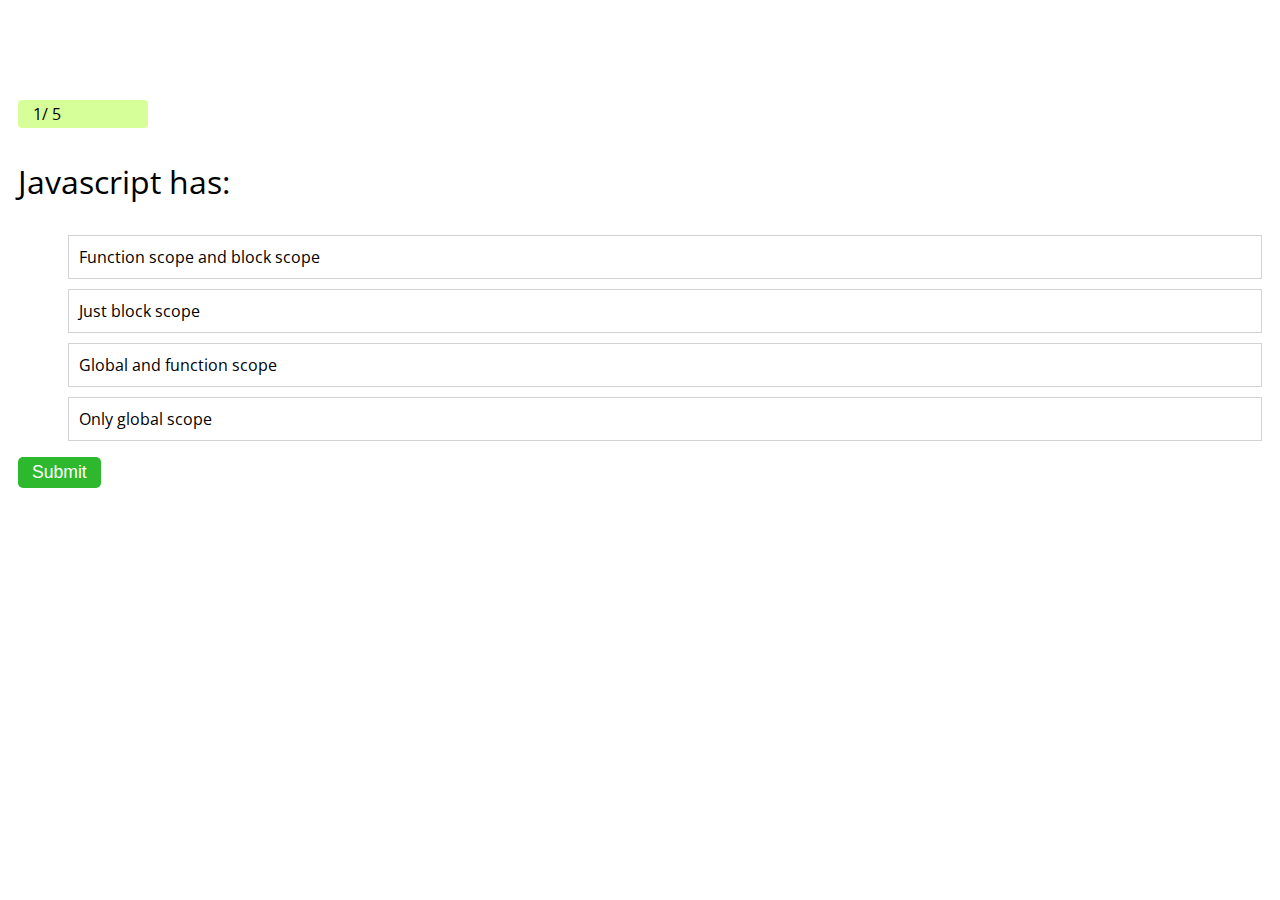
<file: ..template/index.html>
<html>
<head>
    <title></title>
    <!-- <link href='https://fonts.googleapis.com/css?family=Open+Sans' rel='stylesheet' type='text/css'> -->
    <!--Source: https://codepen.io/anon/pen/eyOEJO?limit=all&page=4&q=quiz-->
    <link rel="stylesheet" type="text/css" href="style.css">
</head>
<body>
<div class="main">

    <div class="wrapper" onclick="showDropdown()">
        <span>1</span>/
        <span>5</span>
    </div>
    <ul class="dropdown">
        <li>Question <span>1</span></li>
        <li>Question <span>2</span></li>
        <li>Question <span>3</span></li>
        <li>Question <span>4</span></li>
        <li>Question <span>5</span></li>
    </ul>
    <p class="question"></p>
    <ul>
        <li></li>
        <li></li>
        <li></li>
        <li></li>
    </ul>
    <button class="submit">Submit</button>
</div>
<script src="script.js"></script>
</body>
</html>
</file>
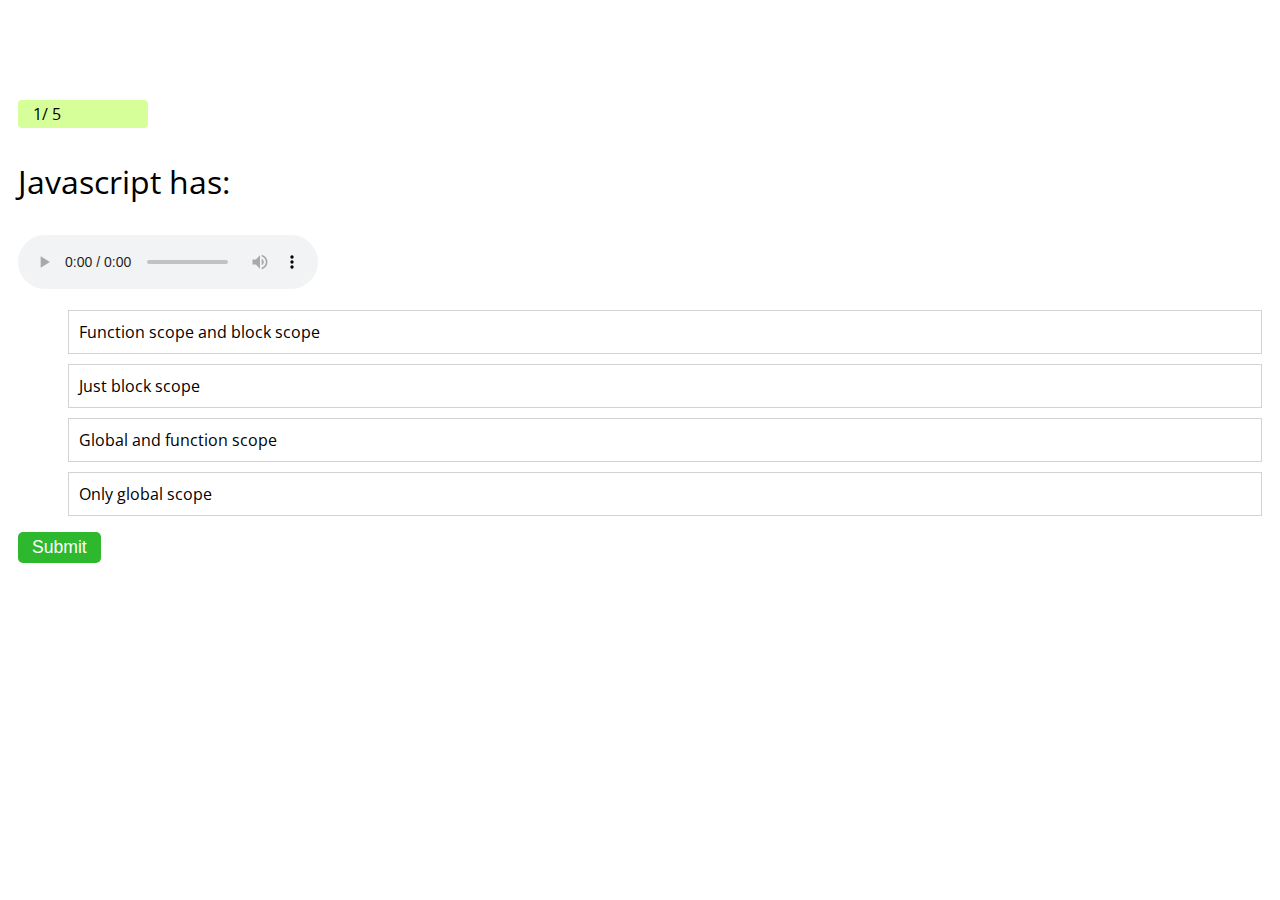
<file: .demo/index.html>
<!DOCTYPE HTML>

<html>
<head>
    <title></title>
    <!-- <link href='https://fonts.googleapis.com/css?family=Open+Sans' rel='stylesheet' type='text/css'> -->
    <link rel="stylesheet" type="text/css" href="style/style.css">
    <!--Source: https://codepen.io/anon/pen/eyOEJO?limit=all&page=4&q=quiz-->
</head>
<body>
<div class="main">

    <div class="wrapper" onclick="showDropdown()">
        <span>1</span>/
        <span>5</span>
    </div>
    <ul class="dropdown">
        <li>Question <span>1</span></li>
        <li>Question <span>2</span></li>
        <li>Question <span>3</span></li>
        <li>Question <span>4</span></li>
        <li>Question <span>5</span></li>
    </ul>
    <p class="question">
    </p>
    <audio controls controlsList="nodownload">
        <source id="audiosrc" src="" type="audio/mpeg">
    </audio>
    <ul>
        <li></li>
        <li></li>
        <li></li>
        <li></li>
    </ul>
    <button class="submit">Submit</button>
</div>
<script src="scripts/script.js">
</script>
</body>
</html>
</file>
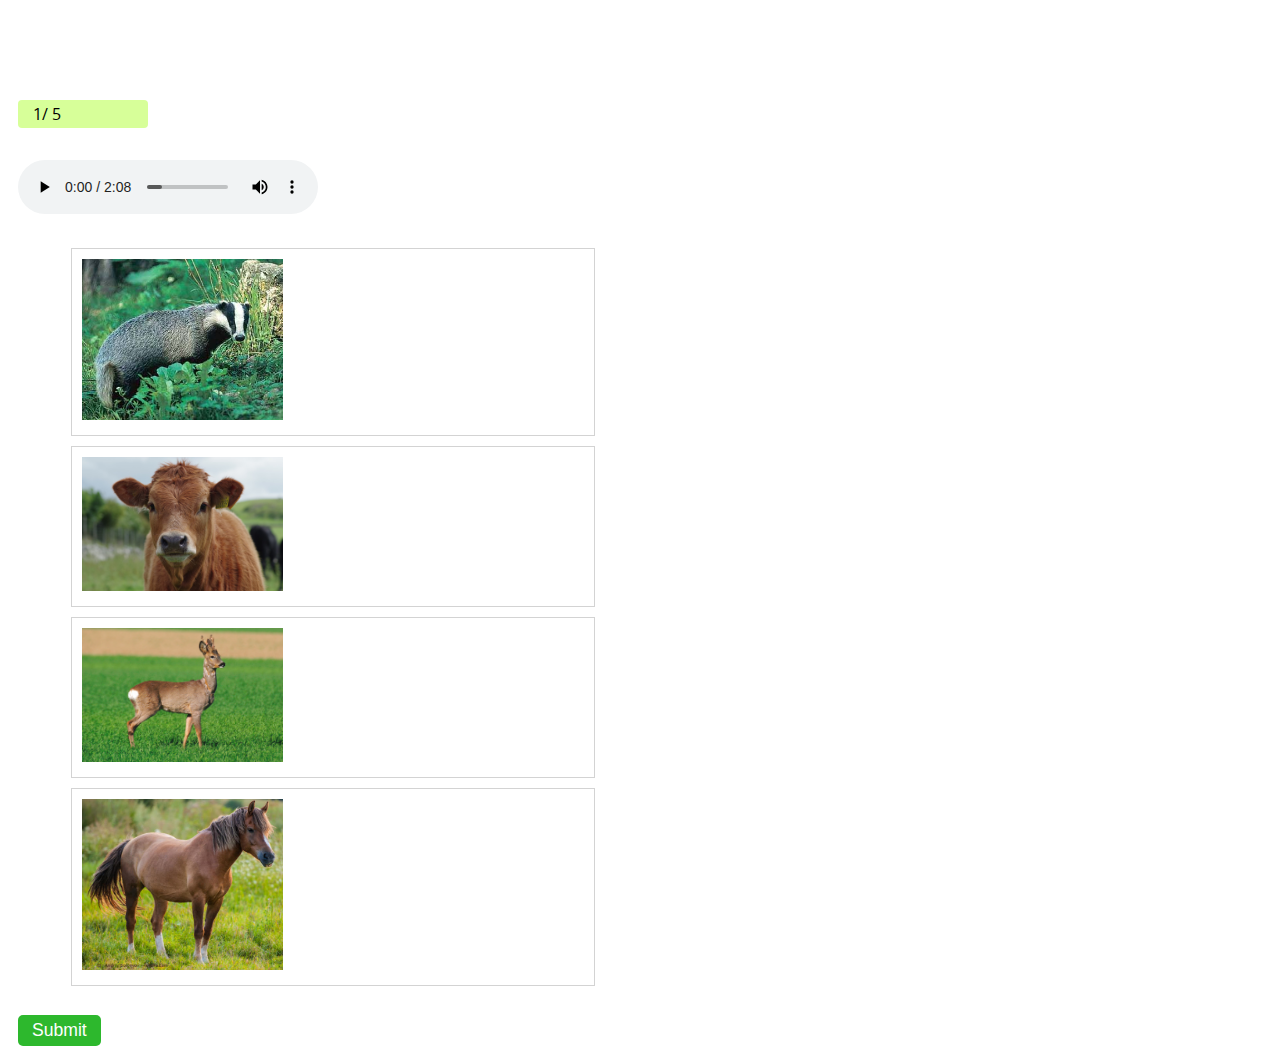
<file: live/index.html>
<!DOCTYPE HTML>

<html lang="en">
<head>
    <meta charset="utf-8">
    <title>Quiz</title>
    <!-- <link href='https://fonts.googleapis.com/css?family=Open+Sans' rel='stylesheet' type='text/css'> -->
    <link rel="stylesheet" type="text/css" href="style/style.css">
    <!--Source: https://codepen.io/anon/pen/eyOEJO?limit=all&page=4&q=quiz-->
</head>
<body>
<div class="main">

    <div class="wrapper" onclick="showDropdown()">
        <span>1</span>/
        <span>5</span>
    </div>
    <ul class="dropdown">
        <li>Question <span>1</span></li>
        <li>Question <span>2</span></li>
        <li>Question <span>3</span></li>
        <li>Question <span>4</span></li>
        <li>Question <span>5</span></li>
    </ul>
    <p class="question"></p>
    <audio id="audio" controls controlsList="nodownload">
        <source id="audiosrc" src="" type="audio/mpeg">
    </audio>
    <ul>
        <li><img id="answer0" src="" ></li>
        <li><img id="answer1" src=""></li>
        <li><img id="answer2" src=""></li>
        <li><img id="answer3" src=""></li>
    </ul>
    <button class="submit">Submit</button>
</div>
<script src="scripts/quizitem.js"></script>
<script src="scripts/script.js"></script>
</body>
</html>
</file>
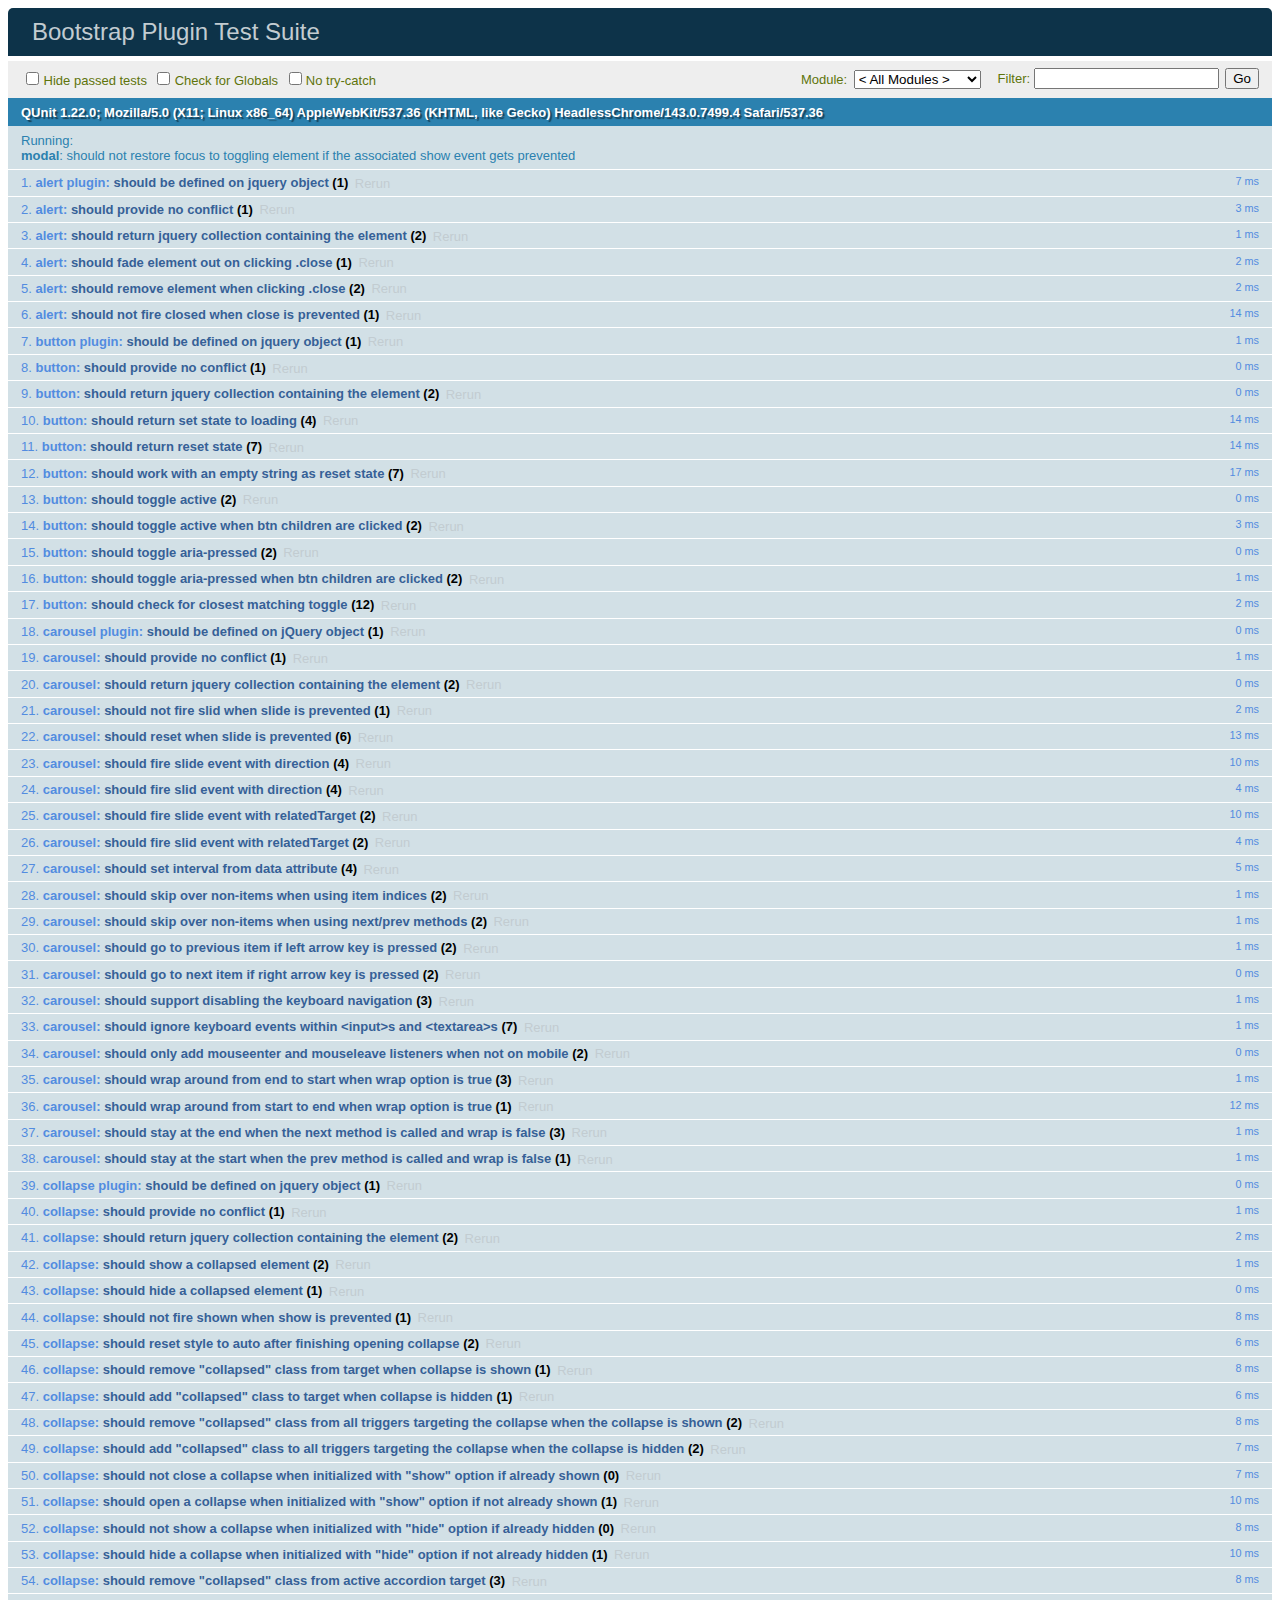
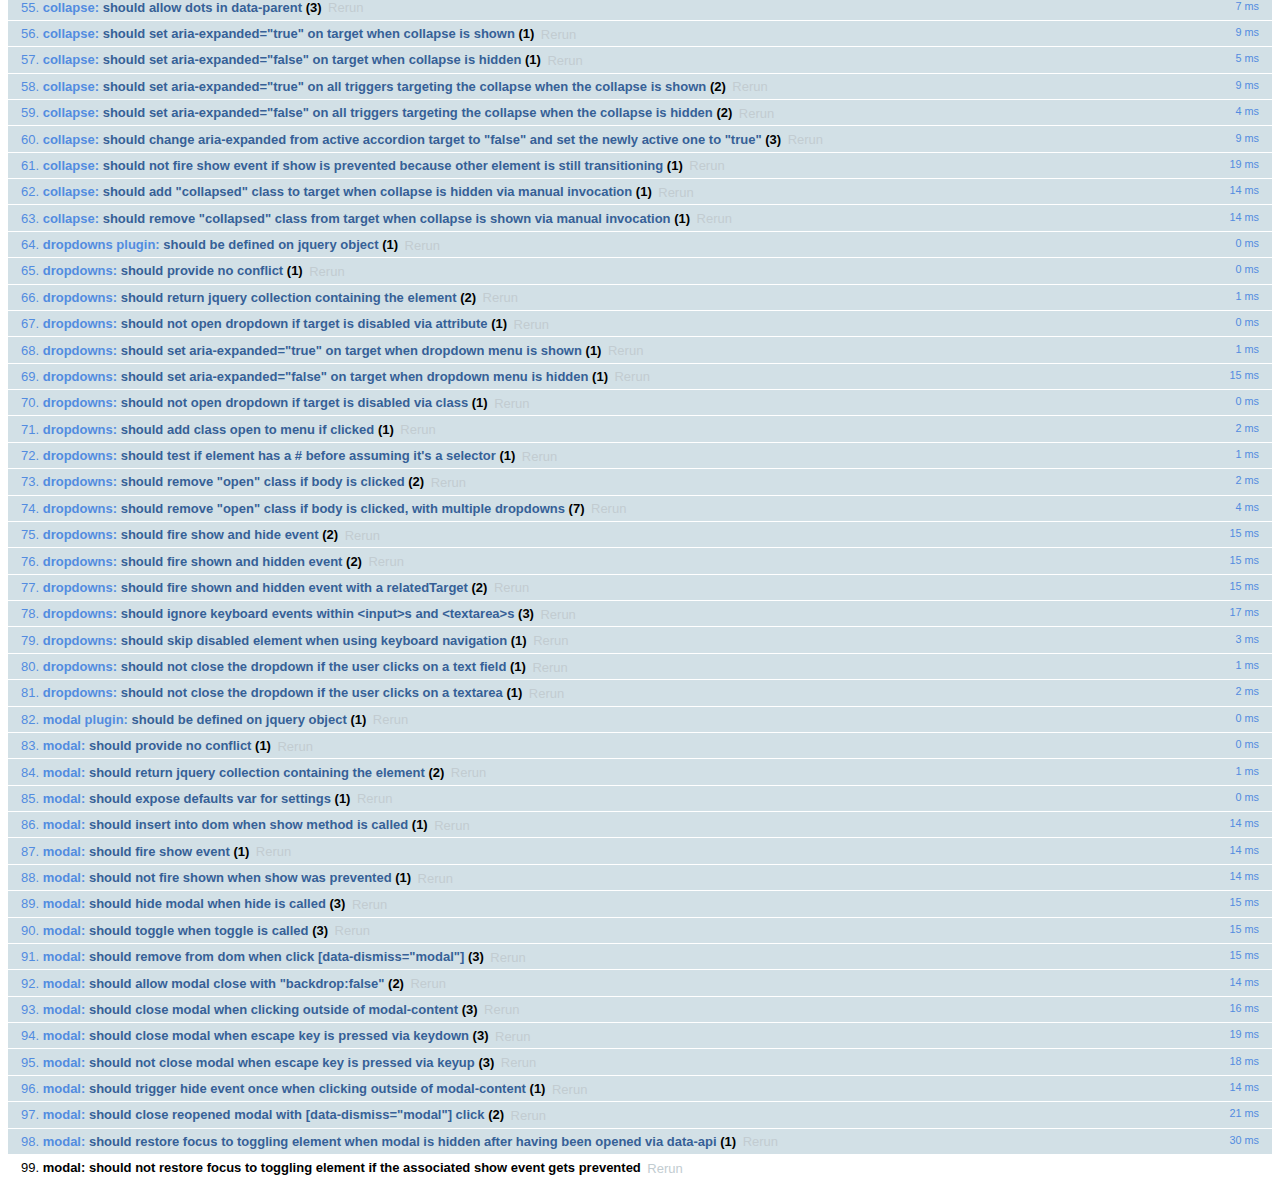
<file: .demo/bootstrap-3.3.7/js/tests/index.html>
<!DOCTYPE html>
<html>
  <head>
    <meta charset="utf-8">
    <title>Bootstrap Plugin Test Suite</title>
    <meta name="viewport" content="width=device-width, initial-scale=1">

    <!-- jQuery -->
    <script src="vendor/jquery.min.js"></script>
    <script>
      // Disable jQuery event aliases to ensure we don't accidentally use any of them
      (function () {
        var eventAliases = [
          'blur',
          'focus',
          'focusin',
          'focusout',
          'load',
          'resize',
          'scroll',
          'unload',
          'click',
          'dblclick',
          'mousedown',
          'mouseup',
          'mousemove',
          'mouseover',
          'mouseout',
          'mouseenter',
          'mouseleave',
          'change',
          'select',
          'submit',
          'keydown',
          'keypress',
          'keyup',
          'error',
          'contextmenu',
          'hover',
          'bind',
          'unbind',
          'delegate',
          'undelegate'
        ]
        for (var i = 0; i < eventAliases.length; i++) {
          var eventAlias = eventAliases[i]
          $.fn[eventAlias] = function () {
            throw new Error('Using the ".' + eventAlias + '()" method is not allowed, so that Bootstrap can be compatible with custom jQuery builds which exclude the "event aliases" module that defines said method. See https://github.com/twbs/bootstrap/blob/master/CONTRIBUTING.md#js')
          }
        }
      })()
    </script>

    <!-- QUnit -->
    <link rel="stylesheet" href="vendor/qunit.css" media="screen">
    <script src="vendor/qunit.js"></script>
    <script>
      // See https://github.com/axemclion/grunt-saucelabs#test-result-details-with-qunit
      var log = []
      // Require assert.expect in each test
      QUnit.config.requireExpects = true
      QUnit.done(function (testResults) {
        var tests = []
        for (var i = 0, len = log.length; i < len; i++) {
          var details = log[i]
          tests.push({
            name: details.name,
            result: details.result,
            expected: details.expected,
            actual: details.actual,
            source: details.source
          })
        }
        testResults.tests = tests

        window.global_test_results = testResults
      })

      QUnit.testStart(function (testDetails) {
        $(window).scrollTop(0)
        QUnit.log(function (details) {
          if (!details.result) {
            details.name = testDetails.name
            log.push(details)
          }
        })
      })

      // Cleanup
      QUnit.testDone(function () {
        $('#qunit-fixture').empty()
        $('#modal-test, .modal-backdrop').remove()
      })

      // Display fixture on-screen on iOS to avoid false positives
      if (/iPhone|iPad|iPod/.test(navigator.userAgent)) {
        QUnit.begin(function() {
          $('#qunit-fixture').css({ top: 0, left: 0 })
        })

        QUnit.done(function () {
          $('#qunit-fixture').css({ top: '', left: '' })
        })
      }

      // Disable deprecated global QUnit method aliases in preparation for QUnit v2
      (function () {
        var methodNames = [
          'async',
          'asyncTest',
          'deepEqual',
          'equal',
          'expect',
          'module',
          'notDeepEqual',
          'notEqual',
          'notPropEqual',
          'notStrictEqual',
          'ok',
          'propEqual',
          'push',
          'start',
          'stop',
          'strictEqual',
          'test',
          'throws'
        ];
        for (var i = 0; i < methodNames.length; i++) {
          var methodName = methodNames[i];
          window[methodName] = undefined;
        }
      })();
    </script>

    <!-- Plugin sources -->
    <script>$.support.transition = false</script>
    <script src="../../js/alert.js"></script>
    <script src="../../js/button.js"></script>
    <script src="../../js/carousel.js"></script>
    <script src="../../js/collapse.js"></script>
    <script src="../../js/dropdown.js"></script>
    <script src="../../js/modal.js"></script>
    <script src="../../js/scrollspy.js"></script>
    <script src="../../js/tab.js"></script>
    <script src="../../js/tooltip.js"></script>
    <script src="../../js/popover.js"></script>
    <script src="../../js/affix.js"></script>

    <!-- Unit tests -->
    <script src="unit/alert.js"></script>
    <script src="unit/button.js"></script>
    <script src="unit/carousel.js"></script>
    <script src="unit/collapse.js"></script>
    <script src="unit/dropdown.js"></script>
    <script src="unit/modal.js"></script>
    <script src="unit/scrollspy.js"></script>
    <script src="unit/tab.js"></script>
    <script src="unit/tooltip.js"></script>
    <script src="unit/popover.js"></script>
    <script src="unit/affix.js"></script>

  </head>
  <body>
    <div id="qunit-container">
      <div id="qunit"></div>
      <div id="qunit-fixture"></div>
    </div>
  </body>
</html>
</file>
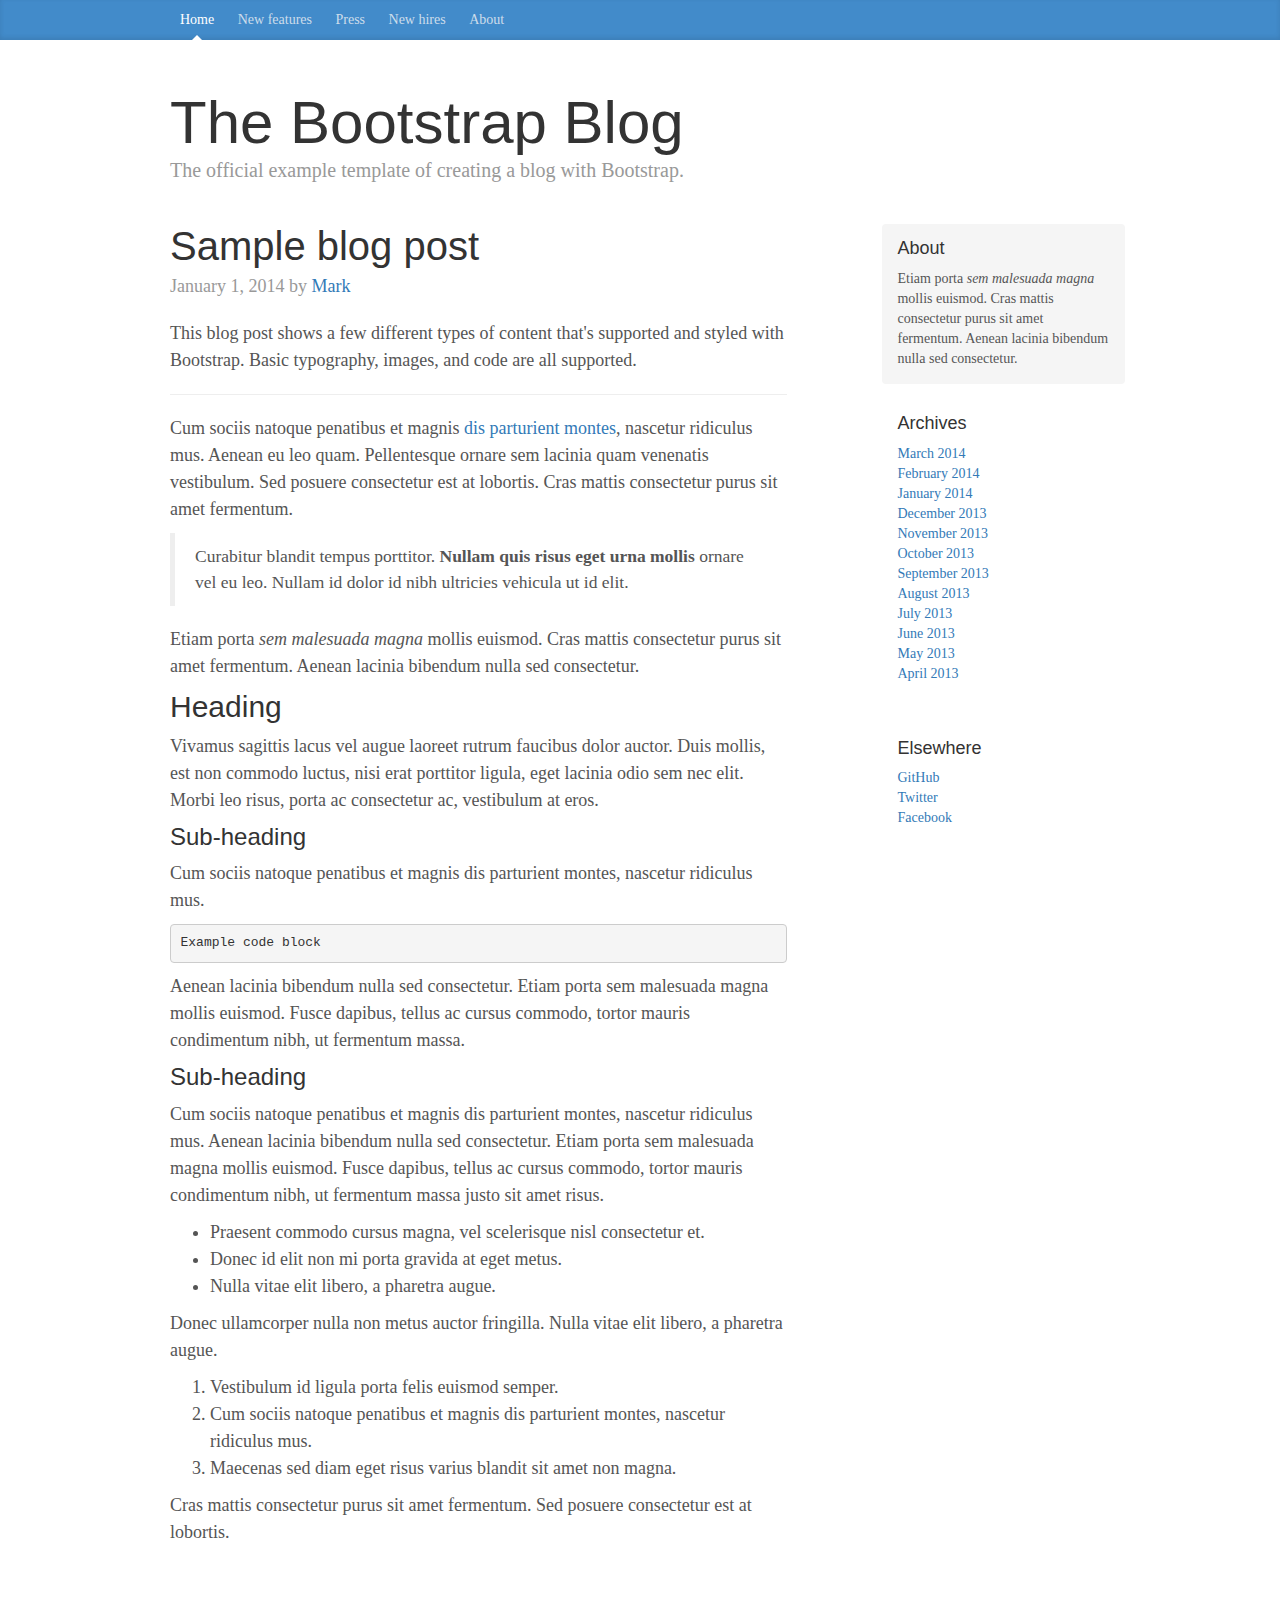
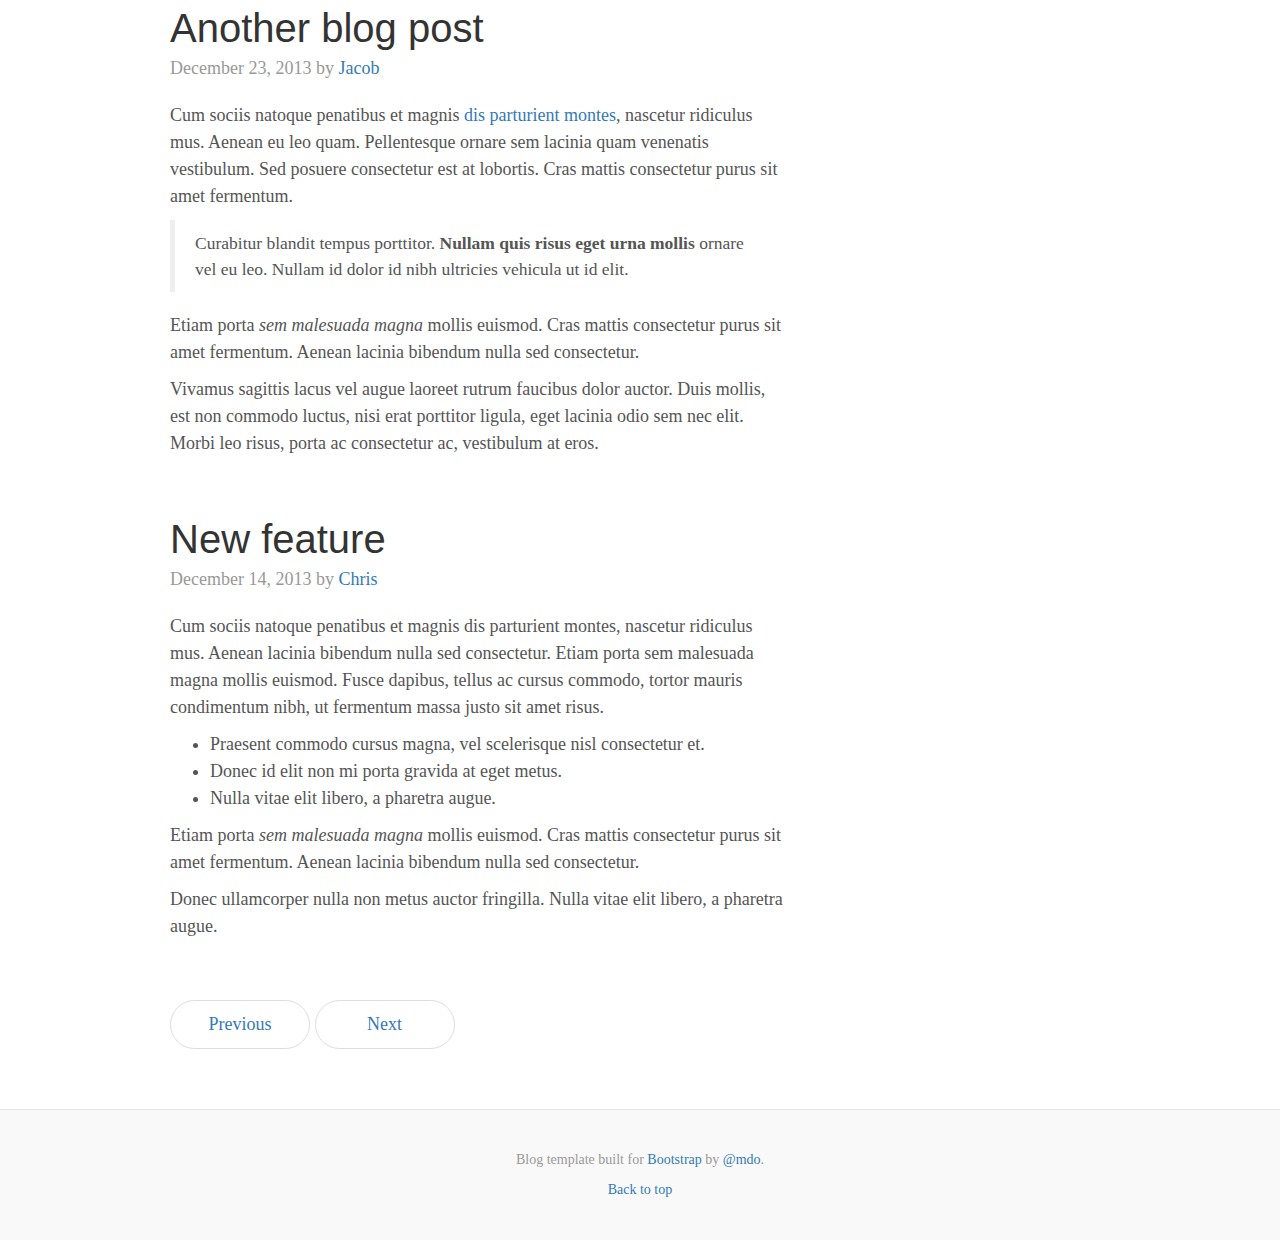
<file: .demo/bootstrap-3.3.7/docs/examples/blog/index.html>
<!DOCTYPE html>
<html lang="en">
  <head>
    <meta charset="utf-8">
    <meta http-equiv="X-UA-Compatible" content="IE=edge">
    <meta name="viewport" content="width=device-width, initial-scale=1">
    <!-- The above 3 meta tags *must* come first in the head; any other head content must come *after* these tags -->
    <meta name="description" content="">
    <meta name="author" content="">
    <link rel="icon" href="../../favicon.ico">

    <title>Blog Template for Bootstrap</title>

    <!-- Bootstrap core CSS -->
    <link href="../../dist/css/bootstrap.min.css" rel="stylesheet">

    <!-- IE10 viewport hack for Surface/desktop Windows 8 bug -->
    <link href="../../assets/css/ie10-viewport-bug-workaround.css" rel="stylesheet">

    <!-- Custom styles for this template -->
    <link href="blog.css" rel="stylesheet">

    <!-- Just for debugging purposes. Don't actually copy these 2 lines! -->
    <!--[if lt IE 9]><script src="../../assets/js/ie8-responsive-file-warning.js"></script><![endif]-->
    <script src="../../assets/js/ie-emulation-modes-warning.js"></script>

    <!-- HTML5 shim and Respond.js for IE8 support of HTML5 elements and media queries -->
    <!--[if lt IE 9]>
      <script src="https://oss.maxcdn.com/html5shiv/3.7.3/html5shiv.min.js"></script>
      <script src="https://oss.maxcdn.com/respond/1.4.2/respond.min.js"></script>
    <![endif]-->
  </head>

  <body>

    <div class="blog-masthead">
      <div class="container">
        <nav class="blog-nav">
          <a class="blog-nav-item active" href="#">Home</a>
          <a class="blog-nav-item" href="#">New features</a>
          <a class="blog-nav-item" href="#">Press</a>
          <a class="blog-nav-item" href="#">New hires</a>
          <a class="blog-nav-item" href="#">About</a>
        </nav>
      </div>
    </div>

    <div class="container">

      <div class="blog-header">
        <h1 class="blog-title">The Bootstrap Blog</h1>
        <p class="lead blog-description">The official example template of creating a blog with Bootstrap.</p>
      </div>

      <div class="row">

        <div class="col-sm-8 blog-main">

          <div class="blog-post">
            <h2 class="blog-post-title">Sample blog post</h2>
            <p class="blog-post-meta">January 1, 2014 by <a href="#">Mark</a></p>

            <p>This blog post shows a few different types of content that's supported and styled with Bootstrap. Basic typography, images, and code are all supported.</p>
            <hr>
            <p>Cum sociis natoque penatibus et magnis <a href="#">dis parturient montes</a>, nascetur ridiculus mus. Aenean eu leo quam. Pellentesque ornare sem lacinia quam venenatis vestibulum. Sed posuere consectetur est at lobortis. Cras mattis consectetur purus sit amet fermentum.</p>
            <blockquote>
              <p>Curabitur blandit tempus porttitor. <strong>Nullam quis risus eget urna mollis</strong> ornare vel eu leo. Nullam id dolor id nibh ultricies vehicula ut id elit.</p>
            </blockquote>
            <p>Etiam porta <em>sem malesuada magna</em> mollis euismod. Cras mattis consectetur purus sit amet fermentum. Aenean lacinia bibendum nulla sed consectetur.</p>
            <h2>Heading</h2>
            <p>Vivamus sagittis lacus vel augue laoreet rutrum faucibus dolor auctor. Duis mollis, est non commodo luctus, nisi erat porttitor ligula, eget lacinia odio sem nec elit. Morbi leo risus, porta ac consectetur ac, vestibulum at eros.</p>
            <h3>Sub-heading</h3>
            <p>Cum sociis natoque penatibus et magnis dis parturient montes, nascetur ridiculus mus.</p>
            <pre><code>Example code block</code></pre>
            <p>Aenean lacinia bibendum nulla sed consectetur. Etiam porta sem malesuada magna mollis euismod. Fusce dapibus, tellus ac cursus commodo, tortor mauris condimentum nibh, ut fermentum massa.</p>
            <h3>Sub-heading</h3>
            <p>Cum sociis natoque penatibus et magnis dis parturient montes, nascetur ridiculus mus. Aenean lacinia bibendum nulla sed consectetur. Etiam porta sem malesuada magna mollis euismod. Fusce dapibus, tellus ac cursus commodo, tortor mauris condimentum nibh, ut fermentum massa justo sit amet risus.</p>
            <ul>
              <li>Praesent commodo cursus magna, vel scelerisque nisl consectetur et.</li>
              <li>Donec id elit non mi porta gravida at eget metus.</li>
              <li>Nulla vitae elit libero, a pharetra augue.</li>
            </ul>
            <p>Donec ullamcorper nulla non metus auctor fringilla. Nulla vitae elit libero, a pharetra augue.</p>
            <ol>
              <li>Vestibulum id ligula porta felis euismod semper.</li>
              <li>Cum sociis natoque penatibus et magnis dis parturient montes, nascetur ridiculus mus.</li>
              <li>Maecenas sed diam eget risus varius blandit sit amet non magna.</li>
            </ol>
            <p>Cras mattis consectetur purus sit amet fermentum. Sed posuere consectetur est at lobortis.</p>
          </div><!-- /.blog-post -->

          <div class="blog-post">
            <h2 class="blog-post-title">Another blog post</h2>
            <p class="blog-post-meta">December 23, 2013 by <a href="#">Jacob</a></p>

            <p>Cum sociis natoque penatibus et magnis <a href="#">dis parturient montes</a>, nascetur ridiculus mus. Aenean eu leo quam. Pellentesque ornare sem lacinia quam venenatis vestibulum. Sed posuere consectetur est at lobortis. Cras mattis consectetur purus sit amet fermentum.</p>
            <blockquote>
              <p>Curabitur blandit tempus porttitor. <strong>Nullam quis risus eget urna mollis</strong> ornare vel eu leo. Nullam id dolor id nibh ultricies vehicula ut id elit.</p>
            </blockquote>
            <p>Etiam porta <em>sem malesuada magna</em> mollis euismod. Cras mattis consectetur purus sit amet fermentum. Aenean lacinia bibendum nulla sed consectetur.</p>
            <p>Vivamus sagittis lacus vel augue laoreet rutrum faucibus dolor auctor. Duis mollis, est non commodo luctus, nisi erat porttitor ligula, eget lacinia odio sem nec elit. Morbi leo risus, porta ac consectetur ac, vestibulum at eros.</p>
          </div><!-- /.blog-post -->

          <div class="blog-post">
            <h2 class="blog-post-title">New feature</h2>
            <p class="blog-post-meta">December 14, 2013 by <a href="#">Chris</a></p>

            <p>Cum sociis natoque penatibus et magnis dis parturient montes, nascetur ridiculus mus. Aenean lacinia bibendum nulla sed consectetur. Etiam porta sem malesuada magna mollis euismod. Fusce dapibus, tellus ac cursus commodo, tortor mauris condimentum nibh, ut fermentum massa justo sit amet risus.</p>
            <ul>
              <li>Praesent commodo cursus magna, vel scelerisque nisl consectetur et.</li>
              <li>Donec id elit non mi porta gravida at eget metus.</li>
              <li>Nulla vitae elit libero, a pharetra augue.</li>
            </ul>
            <p>Etiam porta <em>sem malesuada magna</em> mollis euismod. Cras mattis consectetur purus sit amet fermentum. Aenean lacinia bibendum nulla sed consectetur.</p>
            <p>Donec ullamcorper nulla non metus auctor fringilla. Nulla vitae elit libero, a pharetra augue.</p>
          </div><!-- /.blog-post -->

          <nav>
            <ul class="pager">
              <li><a href="#">Previous</a></li>
              <li><a href="#">Next</a></li>
            </ul>
          </nav>

        </div><!-- /.blog-main -->

        <div class="col-sm-3 col-sm-offset-1 blog-sidebar">
          <div class="sidebar-module sidebar-module-inset">
            <h4>About</h4>
            <p>Etiam porta <em>sem malesuada magna</em> mollis euismod. Cras mattis consectetur purus sit amet fermentum. Aenean lacinia bibendum nulla sed consectetur.</p>
          </div>
          <div class="sidebar-module">
            <h4>Archives</h4>
            <ol class="list-unstyled">
              <li><a href="#">March 2014</a></li>
              <li><a href="#">February 2014</a></li>
              <li><a href="#">January 2014</a></li>
              <li><a href="#">December 2013</a></li>
              <li><a href="#">November 2013</a></li>
              <li><a href="#">October 2013</a></li>
              <li><a href="#">September 2013</a></li>
              <li><a href="#">August 2013</a></li>
              <li><a href="#">July 2013</a></li>
              <li><a href="#">June 2013</a></li>
              <li><a href="#">May 2013</a></li>
              <li><a href="#">April 2013</a></li>
            </ol>
          </div>
          <div class="sidebar-module">
            <h4>Elsewhere</h4>
            <ol class="list-unstyled">
              <li><a href="#">GitHub</a></li>
              <li><a href="#">Twitter</a></li>
              <li><a href="#">Facebook</a></li>
            </ol>
          </div>
        </div><!-- /.blog-sidebar -->

      </div><!-- /.row -->

    </div><!-- /.container -->

    <footer class="blog-footer">
      <p>Blog template built for <a href="http://getbootstrap.com">Bootstrap</a> by <a href="https://twitter.com/mdo">@mdo</a>.</p>
      <p>
        <a href="#">Back to top</a>
      </p>
    </footer>


    <!-- Bootstrap core JavaScript
    ================================================== -->
    <!-- Placed at the end of the document so the pages load faster -->
    <script src="https://ajax.googleapis.com/ajax/libs/jquery/1.12.4/jquery.min.js"></script>
    <script>window.jQuery || document.write('<script src="../../assets/js/vendor/jquery.min.js"><\/script>')</script>
    <script src="../../dist/js/bootstrap.min.js"></script>
    <!-- IE10 viewport hack for Surface/desktop Windows 8 bug -->
    <script src="../../assets/js/ie10-viewport-bug-workaround.js"></script>
  </body>
</html>
</file>
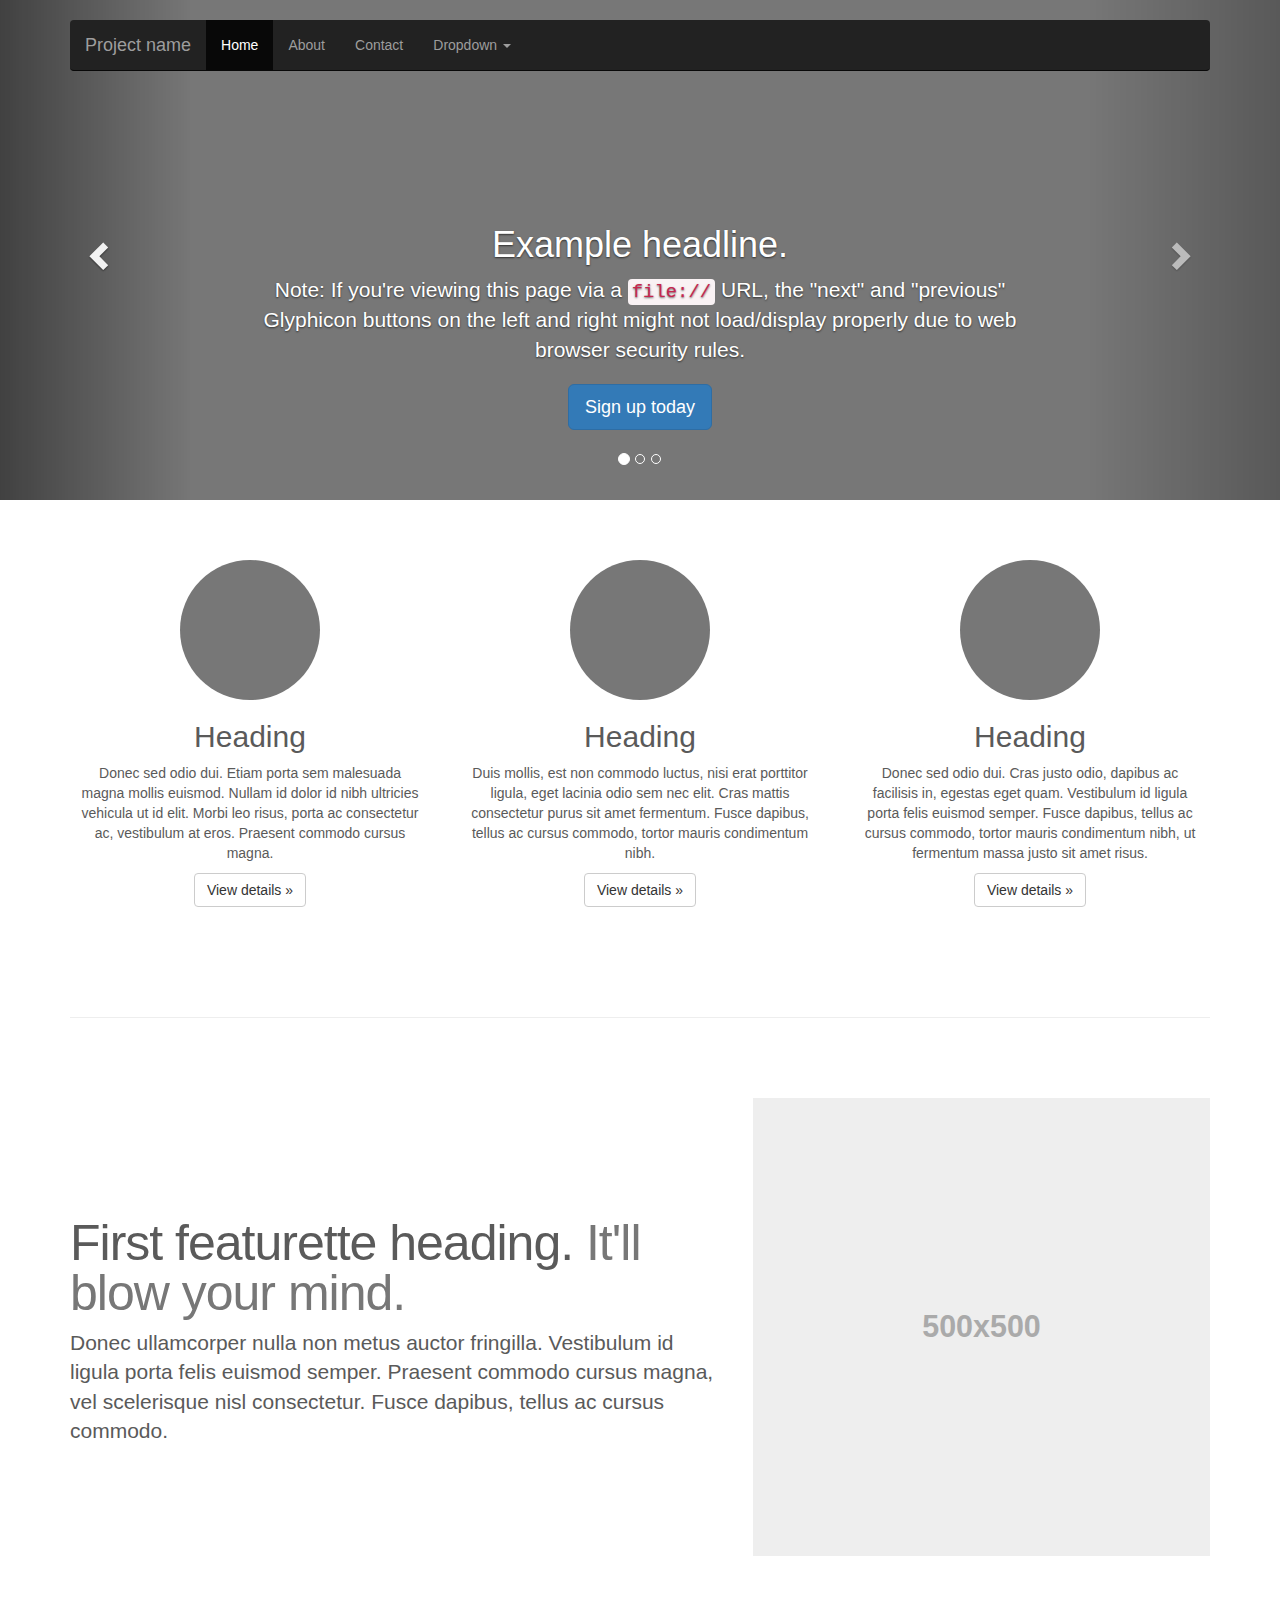
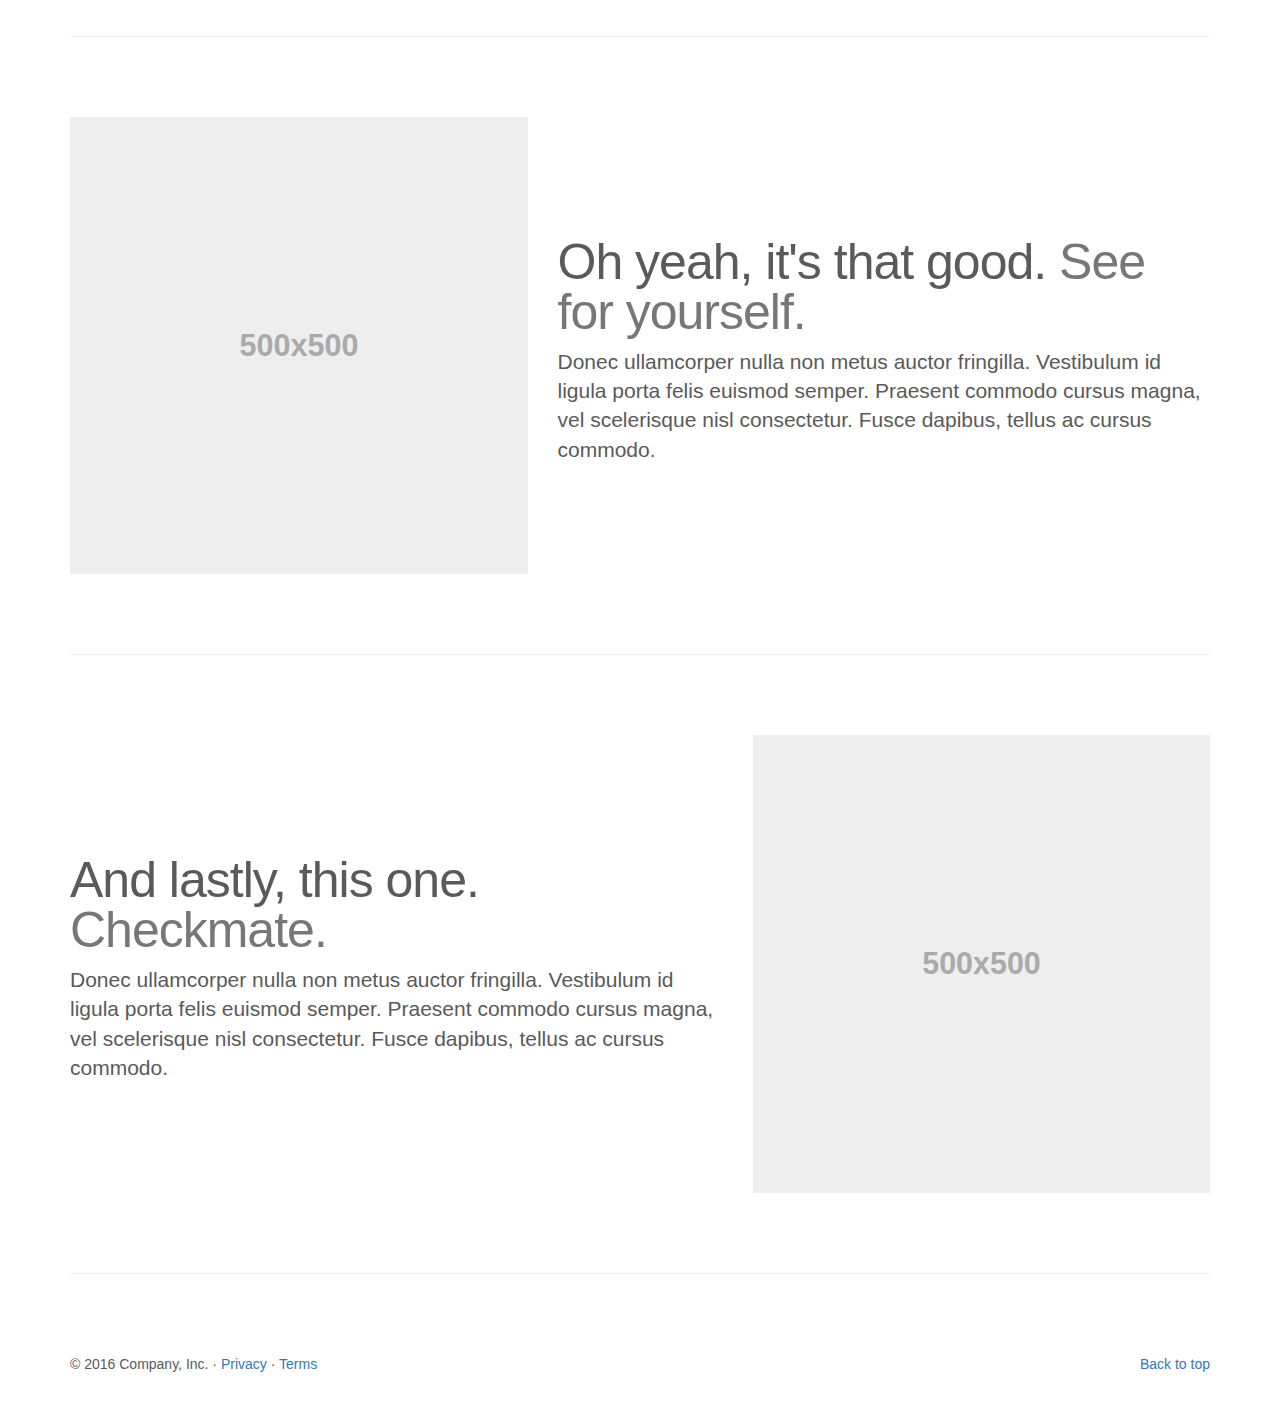
<file: .demo/bootstrap-3.3.7/docs/examples/carousel/index.html>
<!DOCTYPE html>
<html lang="en">
  <head>
    <meta charset="utf-8">
    <meta http-equiv="X-UA-Compatible" content="IE=edge">
    <meta name="viewport" content="width=device-width, initial-scale=1">
    <!-- The above 3 meta tags *must* come first in the head; any other head content must come *after* these tags -->
    <meta name="description" content="">
    <meta name="author" content="">
    <link rel="icon" href="../../favicon.ico">

    <title>Carousel Template for Bootstrap</title>

    <!-- Bootstrap core CSS -->
    <link href="../../dist/css/bootstrap.min.css" rel="stylesheet">

    <!-- IE10 viewport hack for Surface/desktop Windows 8 bug -->
    <link href="../../assets/css/ie10-viewport-bug-workaround.css" rel="stylesheet">

    <!-- Just for debugging purposes. Don't actually copy these 2 lines! -->
    <!--[if lt IE 9]><script src="../../assets/js/ie8-responsive-file-warning.js"></script><![endif]-->
    <script src="../../assets/js/ie-emulation-modes-warning.js"></script>

    <!-- HTML5 shim and Respond.js for IE8 support of HTML5 elements and media queries -->
    <!--[if lt IE 9]>
      <script src="https://oss.maxcdn.com/html5shiv/3.7.3/html5shiv.min.js"></script>
      <script src="https://oss.maxcdn.com/respond/1.4.2/respond.min.js"></script>
    <![endif]-->

    <!-- Custom styles for this template -->
    <link href="carousel.css" rel="stylesheet">
  </head>
<!-- NAVBAR
================================================== -->
  <body>
    <div class="navbar-wrapper">
      <div class="container">

        <nav class="navbar navbar-inverse navbar-static-top">
          <div class="container">
            <div class="navbar-header">
              <button type="button" class="navbar-toggle collapsed" data-toggle="collapse" data-target="#navbar" aria-expanded="false" aria-controls="navbar">
                <span class="sr-only">Toggle navigation</span>
                <span class="icon-bar"></span>
                <span class="icon-bar"></span>
                <span class="icon-bar"></span>
              </button>
              <a class="navbar-brand" href="#">Project name</a>
            </div>
            <div id="navbar" class="navbar-collapse collapse">
              <ul class="nav navbar-nav">
                <li class="active"><a href="#">Home</a></li>
                <li><a href="#about">About</a></li>
                <li><a href="#contact">Contact</a></li>
                <li class="dropdown">
                  <a href="#" class="dropdown-toggle" data-toggle="dropdown" role="button" aria-haspopup="true" aria-expanded="false">Dropdown <span class="caret"></span></a>
                  <ul class="dropdown-menu">
                    <li><a href="#">Action</a></li>
                    <li><a href="#">Another action</a></li>
                    <li><a href="#">Something else here</a></li>
                    <li role="separator" class="divider"></li>
                    <li class="dropdown-header">Nav header</li>
                    <li><a href="#">Separated link</a></li>
                    <li><a href="#">One more separated link</a></li>
                  </ul>
                </li>
              </ul>
            </div>
          </div>
        </nav>

      </div>
    </div>


    <!-- Carousel
    ================================================== -->
    <div id="myCarousel" class="carousel slide" data-ride="carousel">
      <!-- Indicators -->
      <ol class="carousel-indicators">
        <li data-target="#myCarousel" data-slide-to="0" class="active"></li>
        <li data-target="#myCarousel" data-slide-to="1"></li>
        <li data-target="#myCarousel" data-slide-to="2"></li>
      </ol>
      <div class="carousel-inner" role="listbox">
        <div class="item active">
          <img class="first-slide" src="[data-uri]" alt="First slide">
          <div class="container">
            <div class="carousel-caption">
              <h1>Example headline.</h1>
              <p>Note: If you're viewing this page via a <code>file://</code> URL, the "next" and "previous" Glyphicon buttons on the left and right might not load/display properly due to web browser security rules.</p>
              <p><a class="btn btn-lg btn-primary" href="#" role="button">Sign up today</a></p>
            </div>
          </div>
        </div>
        <div class="item">
          <img class="second-slide" src="[data-uri]" alt="Second slide">
          <div class="container">
            <div class="carousel-caption">
              <h1>Another example headline.</h1>
              <p>Cras justo odio, dapibus ac facilisis in, egestas eget quam. Donec id elit non mi porta gravida at eget metus. Nullam id dolor id nibh ultricies vehicula ut id elit.</p>
              <p><a class="btn btn-lg btn-primary" href="#" role="button">Learn more</a></p>
            </div>
          </div>
        </div>
        <div class="item">
          <img class="third-slide" src="[data-uri]" alt="Third slide">
          <div class="container">
            <div class="carousel-caption">
              <h1>One more for good measure.</h1>
              <p>Cras justo odio, dapibus ac facilisis in, egestas eget quam. Donec id elit non mi porta gravida at eget metus. Nullam id dolor id nibh ultricies vehicula ut id elit.</p>
              <p><a class="btn btn-lg btn-primary" href="#" role="button">Browse gallery</a></p>
            </div>
          </div>
        </div>
      </div>
      <a class="left carousel-control" href="#myCarousel" role="button" data-slide="prev">
        <span class="glyphicon glyphicon-chevron-left" aria-hidden="true"></span>
        <span class="sr-only">Previous</span>
      </a>
      <a class="right carousel-control" href="#myCarousel" role="button" data-slide="next">
        <span class="glyphicon glyphicon-chevron-right" aria-hidden="true"></span>
        <span class="sr-only">Next</span>
      </a>
    </div><!-- /.carousel -->


    <!-- Marketing messaging and featurettes
    ================================================== -->
    <!-- Wrap the rest of the page in another container to center all the content. -->

    <div class="container marketing">

      <!-- Three columns of text below the carousel -->
      <div class="row">
        <div class="col-lg-4">
          <img class="img-circle" src="[data-uri]" alt="Generic placeholder image" width="140" height="140">
          <h2>Heading</h2>
          <p>Donec sed odio dui. Etiam porta sem malesuada magna mollis euismod. Nullam id dolor id nibh ultricies vehicula ut id elit. Morbi leo risus, porta ac consectetur ac, vestibulum at eros. Praesent commodo cursus magna.</p>
          <p><a class="btn btn-default" href="#" role="button">View details &raquo;</a></p>
        </div><!-- /.col-lg-4 -->
        <div class="col-lg-4">
          <img class="img-circle" src="[data-uri]" alt="Generic placeholder image" width="140" height="140">
          <h2>Heading</h2>
          <p>Duis mollis, est non commodo luctus, nisi erat porttitor ligula, eget lacinia odio sem nec elit. Cras mattis consectetur purus sit amet fermentum. Fusce dapibus, tellus ac cursus commodo, tortor mauris condimentum nibh.</p>
          <p><a class="btn btn-default" href="#" role="button">View details &raquo;</a></p>
        </div><!-- /.col-lg-4 -->
        <div class="col-lg-4">
          <img class="img-circle" src="[data-uri]" alt="Generic placeholder image" width="140" height="140">
          <h2>Heading</h2>
          <p>Donec sed odio dui. Cras justo odio, dapibus ac facilisis in, egestas eget quam. Vestibulum id ligula porta felis euismod semper. Fusce dapibus, tellus ac cursus commodo, tortor mauris condimentum nibh, ut fermentum massa justo sit amet risus.</p>
          <p><a class="btn btn-default" href="#" role="button">View details &raquo;</a></p>
        </div><!-- /.col-lg-4 -->
      </div><!-- /.row -->


      <!-- START THE FEATURETTES -->

      <hr class="featurette-divider">

      <div class="row featurette">
        <div class="col-md-7">
          <h2 class="featurette-heading">First featurette heading. <span class="text-muted">It'll blow your mind.</span></h2>
          <p class="lead">Donec ullamcorper nulla non metus auctor fringilla. Vestibulum id ligula porta felis euismod semper. Praesent commodo cursus magna, vel scelerisque nisl consectetur. Fusce dapibus, tellus ac cursus commodo.</p>
        </div>
        <div class="col-md-5">
          <img class="featurette-image img-responsive center-block" data-src="holder.js/500x500/auto" alt="Generic placeholder image">
        </div>
      </div>

      <hr class="featurette-divider">

      <div class="row featurette">
        <div class="col-md-7 col-md-push-5">
          <h2 class="featurette-heading">Oh yeah, it's that good. <span class="text-muted">See for yourself.</span></h2>
          <p class="lead">Donec ullamcorper nulla non metus auctor fringilla. Vestibulum id ligula porta felis euismod semper. Praesent commodo cursus magna, vel scelerisque nisl consectetur. Fusce dapibus, tellus ac cursus commodo.</p>
        </div>
        <div class="col-md-5 col-md-pull-7">
          <img class="featurette-image img-responsive center-block" data-src="holder.js/500x500/auto" alt="Generic placeholder image">
        </div>
      </div>

      <hr class="featurette-divider">

      <div class="row featurette">
        <div class="col-md-7">
          <h2 class="featurette-heading">And lastly, this one. <span class="text-muted">Checkmate.</span></h2>
          <p class="lead">Donec ullamcorper nulla non metus auctor fringilla. Vestibulum id ligula porta felis euismod semper. Praesent commodo cursus magna, vel scelerisque nisl consectetur. Fusce dapibus, tellus ac cursus commodo.</p>
        </div>
        <div class="col-md-5">
          <img class="featurette-image img-responsive center-block" data-src="holder.js/500x500/auto" alt="Generic placeholder image">
        </div>
      </div>

      <hr class="featurette-divider">

      <!-- /END THE FEATURETTES -->


      <!-- FOOTER -->
      <footer>
        <p class="pull-right"><a href="#">Back to top</a></p>
        <p>&copy; 2016 Company, Inc. &middot; <a href="#">Privacy</a> &middot; <a href="#">Terms</a></p>
      </footer>

    </div><!-- /.container -->


    <!-- Bootstrap core JavaScript
    ================================================== -->
    <!-- Placed at the end of the document so the pages load faster -->
    <script src="https://ajax.googleapis.com/ajax/libs/jquery/1.12.4/jquery.min.js"></script>
    <script>window.jQuery || document.write('<script src="../../assets/js/vendor/jquery.min.js"><\/script>')</script>
    <script src="../../dist/js/bootstrap.min.js"></script>
    <!-- Just to make our placeholder images work. Don't actually copy the next line! -->
    <script src="../../assets/js/vendor/holder.min.js"></script>
    <!-- IE10 viewport hack for Surface/desktop Windows 8 bug -->
    <script src="../../assets/js/ie10-viewport-bug-workaround.js"></script>
  </body>
</html>
</file>
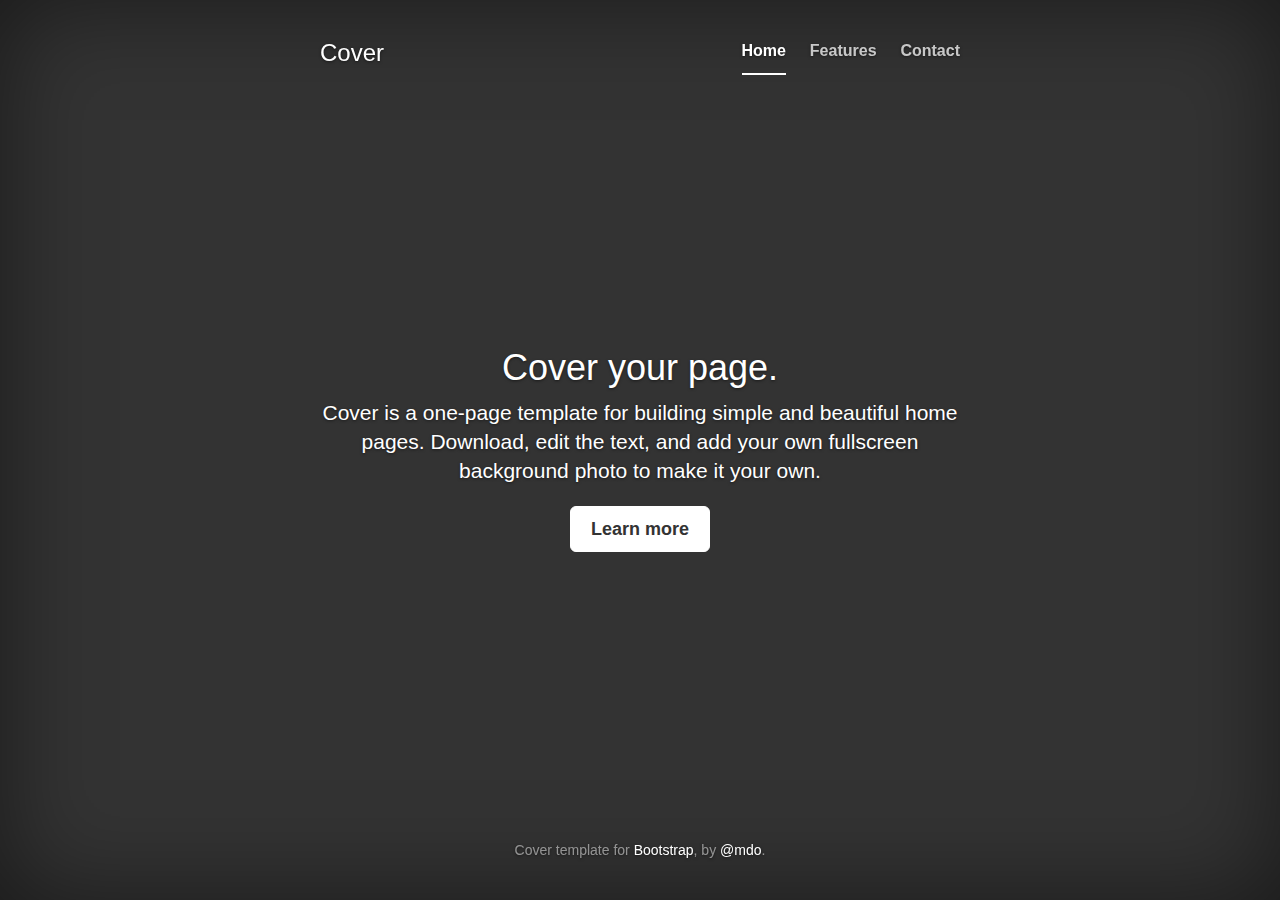
<file: .demo/bootstrap-3.3.7/docs/examples/cover/index.html>
<!DOCTYPE html>
<html lang="en">
  <head>
    <meta charset="utf-8">
    <meta http-equiv="X-UA-Compatible" content="IE=edge">
    <meta name="viewport" content="width=device-width, initial-scale=1">
    <!-- The above 3 meta tags *must* come first in the head; any other head content must come *after* these tags -->
    <meta name="description" content="">
    <meta name="author" content="">
    <link rel="icon" href="../../favicon.ico">

    <title>Cover Template for Bootstrap</title>

    <!-- Bootstrap core CSS -->
    <link href="../../dist/css/bootstrap.min.css" rel="stylesheet">

    <!-- IE10 viewport hack for Surface/desktop Windows 8 bug -->
    <link href="../../assets/css/ie10-viewport-bug-workaround.css" rel="stylesheet">

    <!-- Custom styles for this template -->
    <link href="cover.css" rel="stylesheet">

    <!-- Just for debugging purposes. Don't actually copy these 2 lines! -->
    <!--[if lt IE 9]><script src="../../assets/js/ie8-responsive-file-warning.js"></script><![endif]-->
    <script src="../../assets/js/ie-emulation-modes-warning.js"></script>

    <!-- HTML5 shim and Respond.js for IE8 support of HTML5 elements and media queries -->
    <!--[if lt IE 9]>
      <script src="https://oss.maxcdn.com/html5shiv/3.7.3/html5shiv.min.js"></script>
      <script src="https://oss.maxcdn.com/respond/1.4.2/respond.min.js"></script>
    <![endif]-->
  </head>

  <body>

    <div class="site-wrapper">

      <div class="site-wrapper-inner">

        <div class="cover-container">

          <div class="masthead clearfix">
            <div class="inner">
              <h3 class="masthead-brand">Cover</h3>
              <nav>
                <ul class="nav masthead-nav">
                  <li class="active"><a href="#">Home</a></li>
                  <li><a href="#">Features</a></li>
                  <li><a href="#">Contact</a></li>
                </ul>
              </nav>
            </div>
          </div>

          <div class="inner cover">
            <h1 class="cover-heading">Cover your page.</h1>
            <p class="lead">Cover is a one-page template for building simple and beautiful home pages. Download, edit the text, and add your own fullscreen background photo to make it your own.</p>
            <p class="lead">
              <a href="#" class="btn btn-lg btn-default">Learn more</a>
            </p>
          </div>

          <div class="mastfoot">
            <div class="inner">
              <p>Cover template for <a href="http://getbootstrap.com">Bootstrap</a>, by <a href="https://twitter.com/mdo">@mdo</a>.</p>
            </div>
          </div>

        </div>

      </div>

    </div>

    <!-- Bootstrap core JavaScript
    ================================================== -->
    <!-- Placed at the end of the document so the pages load faster -->
    <script src="https://ajax.googleapis.com/ajax/libs/jquery/1.12.4/jquery.min.js"></script>
    <script>window.jQuery || document.write('<script src="../../assets/js/vendor/jquery.min.js"><\/script>')</script>
    <script src="../../dist/js/bootstrap.min.js"></script>
    <!-- IE10 viewport hack for Surface/desktop Windows 8 bug -->
    <script src="../../assets/js/ie10-viewport-bug-workaround.js"></script>
  </body>
</html>
</file>
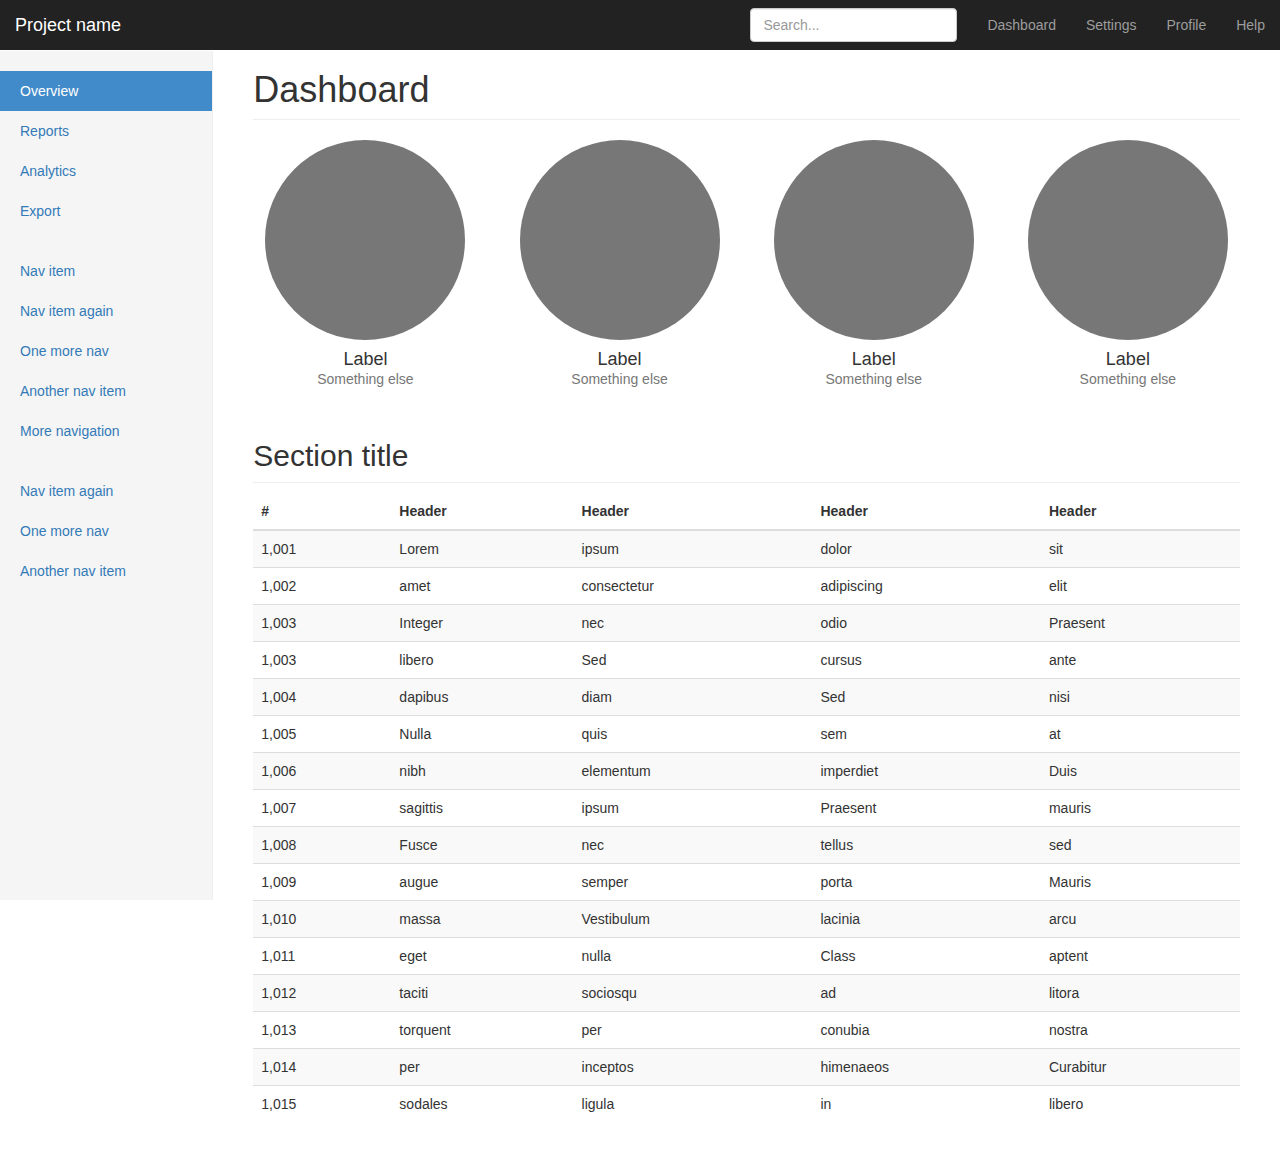
<file: .demo/bootstrap-3.3.7/docs/examples/dashboard/index.html>
<!DOCTYPE html>
<html lang="en">
  <head>
    <meta charset="utf-8">
    <meta http-equiv="X-UA-Compatible" content="IE=edge">
    <meta name="viewport" content="width=device-width, initial-scale=1">
    <!-- The above 3 meta tags *must* come first in the head; any other head content must come *after* these tags -->
    <meta name="description" content="">
    <meta name="author" content="">
    <link rel="icon" href="../../favicon.ico">

    <title>Dashboard Template for Bootstrap</title>

    <!-- Bootstrap core CSS -->
    <link href="../../dist/css/bootstrap.min.css" rel="stylesheet">

    <!-- IE10 viewport hack for Surface/desktop Windows 8 bug -->
    <link href="../../assets/css/ie10-viewport-bug-workaround.css" rel="stylesheet">

    <!-- Custom styles for this template -->
    <link href="dashboard.css" rel="stylesheet">

    <!-- Just for debugging purposes. Don't actually copy these 2 lines! -->
    <!--[if lt IE 9]><script src="../../assets/js/ie8-responsive-file-warning.js"></script><![endif]-->
    <script src="../../assets/js/ie-emulation-modes-warning.js"></script>

    <!-- HTML5 shim and Respond.js for IE8 support of HTML5 elements and media queries -->
    <!--[if lt IE 9]>
      <script src="https://oss.maxcdn.com/html5shiv/3.7.3/html5shiv.min.js"></script>
      <script src="https://oss.maxcdn.com/respond/1.4.2/respond.min.js"></script>
    <![endif]-->
  </head>

  <body>

    <nav class="navbar navbar-inverse navbar-fixed-top">
      <div class="container-fluid">
        <div class="navbar-header">
          <button type="button" class="navbar-toggle collapsed" data-toggle="collapse" data-target="#navbar" aria-expanded="false" aria-controls="navbar">
            <span class="sr-only">Toggle navigation</span>
            <span class="icon-bar"></span>
            <span class="icon-bar"></span>
            <span class="icon-bar"></span>
          </button>
          <a class="navbar-brand" href="#">Project name</a>
        </div>
        <div id="navbar" class="navbar-collapse collapse">
          <ul class="nav navbar-nav navbar-right">
            <li><a href="#">Dashboard</a></li>
            <li><a href="#">Settings</a></li>
            <li><a href="#">Profile</a></li>
            <li><a href="#">Help</a></li>
          </ul>
          <form class="navbar-form navbar-right">
            <input type="text" class="form-control" placeholder="Search...">
          </form>
        </div>
      </div>
    </nav>

    <div class="container-fluid">
      <div class="row">
        <div class="col-sm-3 col-md-2 sidebar">
          <ul class="nav nav-sidebar">
            <li class="active"><a href="#">Overview <span class="sr-only">(current)</span></a></li>
            <li><a href="#">Reports</a></li>
            <li><a href="#">Analytics</a></li>
            <li><a href="#">Export</a></li>
          </ul>
          <ul class="nav nav-sidebar">
            <li><a href="">Nav item</a></li>
            <li><a href="">Nav item again</a></li>
            <li><a href="">One more nav</a></li>
            <li><a href="">Another nav item</a></li>
            <li><a href="">More navigation</a></li>
          </ul>
          <ul class="nav nav-sidebar">
            <li><a href="">Nav item again</a></li>
            <li><a href="">One more nav</a></li>
            <li><a href="">Another nav item</a></li>
          </ul>
        </div>
        <div class="col-sm-9 col-sm-offset-3 col-md-10 col-md-offset-2 main">
          <h1 class="page-header">Dashboard</h1>

          <div class="row placeholders">
            <div class="col-xs-6 col-sm-3 placeholder">
              <img src="[data-uri]" width="200" height="200" class="img-responsive" alt="Generic placeholder thumbnail">
              <h4>Label</h4>
              <span class="text-muted">Something else</span>
            </div>
            <div class="col-xs-6 col-sm-3 placeholder">
              <img src="[data-uri]" width="200" height="200" class="img-responsive" alt="Generic placeholder thumbnail">
              <h4>Label</h4>
              <span class="text-muted">Something else</span>
            </div>
            <div class="col-xs-6 col-sm-3 placeholder">
              <img src="[data-uri]" width="200" height="200" class="img-responsive" alt="Generic placeholder thumbnail">
              <h4>Label</h4>
              <span class="text-muted">Something else</span>
            </div>
            <div class="col-xs-6 col-sm-3 placeholder">
              <img src="[data-uri]" width="200" height="200" class="img-responsive" alt="Generic placeholder thumbnail">
              <h4>Label</h4>
              <span class="text-muted">Something else</span>
            </div>
          </div>

          <h2 class="sub-header">Section title</h2>
          <div class="table-responsive">
            <table class="table table-striped">
              <thead>
                <tr>
                  <th>#</th>
                  <th>Header</th>
                  <th>Header</th>
                  <th>Header</th>
                  <th>Header</th>
                </tr>
              </thead>
              <tbody>
                <tr>
                  <td>1,001</td>
                  <td>Lorem</td>
                  <td>ipsum</td>
                  <td>dolor</td>
                  <td>sit</td>
                </tr>
                <tr>
                  <td>1,002</td>
                  <td>amet</td>
                  <td>consectetur</td>
                  <td>adipiscing</td>
                  <td>elit</td>
                </tr>
                <tr>
                  <td>1,003</td>
                  <td>Integer</td>
                  <td>nec</td>
                  <td>odio</td>
                  <td>Praesent</td>
                </tr>
                <tr>
                  <td>1,003</td>
                  <td>libero</td>
                  <td>Sed</td>
                  <td>cursus</td>
                  <td>ante</td>
                </tr>
                <tr>
                  <td>1,004</td>
                  <td>dapibus</td>
                  <td>diam</td>
                  <td>Sed</td>
                  <td>nisi</td>
                </tr>
                <tr>
                  <td>1,005</td>
                  <td>Nulla</td>
                  <td>quis</td>
                  <td>sem</td>
                  <td>at</td>
                </tr>
                <tr>
                  <td>1,006</td>
                  <td>nibh</td>
                  <td>elementum</td>
                  <td>imperdiet</td>
                  <td>Duis</td>
                </tr>
                <tr>
                  <td>1,007</td>
                  <td>sagittis</td>
                  <td>ipsum</td>
                  <td>Praesent</td>
                  <td>mauris</td>
                </tr>
                <tr>
                  <td>1,008</td>
                  <td>Fusce</td>
                  <td>nec</td>
                  <td>tellus</td>
                  <td>sed</td>
                </tr>
                <tr>
                  <td>1,009</td>
                  <td>augue</td>
                  <td>semper</td>
                  <td>porta</td>
                  <td>Mauris</td>
                </tr>
                <tr>
                  <td>1,010</td>
                  <td>massa</td>
                  <td>Vestibulum</td>
                  <td>lacinia</td>
                  <td>arcu</td>
                </tr>
                <tr>
                  <td>1,011</td>
                  <td>eget</td>
                  <td>nulla</td>
                  <td>Class</td>
                  <td>aptent</td>
                </tr>
                <tr>
                  <td>1,012</td>
                  <td>taciti</td>
                  <td>sociosqu</td>
                  <td>ad</td>
                  <td>litora</td>
                </tr>
                <tr>
                  <td>1,013</td>
                  <td>torquent</td>
                  <td>per</td>
                  <td>conubia</td>
                  <td>nostra</td>
                </tr>
                <tr>
                  <td>1,014</td>
                  <td>per</td>
                  <td>inceptos</td>
                  <td>himenaeos</td>
                  <td>Curabitur</td>
                </tr>
                <tr>
                  <td>1,015</td>
                  <td>sodales</td>
                  <td>ligula</td>
                  <td>in</td>
                  <td>libero</td>
                </tr>
              </tbody>
            </table>
          </div>
        </div>
      </div>
    </div>

    <!-- Bootstrap core JavaScript
    ================================================== -->
    <!-- Placed at the end of the document so the pages load faster -->
    <script src="https://ajax.googleapis.com/ajax/libs/jquery/1.12.4/jquery.min.js"></script>
    <script>window.jQuery || document.write('<script src="../../assets/js/vendor/jquery.min.js"><\/script>')</script>
    <script src="../../dist/js/bootstrap.min.js"></script>
    <!-- Just to make our placeholder images work. Don't actually copy the next line! -->
    <script src="../../assets/js/vendor/holder.min.js"></script>
    <!-- IE10 viewport hack for Surface/desktop Windows 8 bug -->
    <script src="../../assets/js/ie10-viewport-bug-workaround.js"></script>
  </body>
</html>
</file>
<file: ..template/style.css>
@import url('https://fonts.googleapis.com/css?family=Open+Sans');
body {
    font-family: "Open Sans", Times, serif;
    /*font-family:"Open Sans";*/
}

.main {
    margin-left: 10px;
    margin-top: 100px;
}
.question {
    font-size: 2em;
}

ul {
    list-style: none;
}
li {
    text-decoration: none;
    border: 1px solid lightgray;
    margin:10px;
    padding: 10px;
}

.dropdown {
    margin-right: 3px;
    /*z-index: 999;*/
    position: absolute;
    top: 115px;
    padding-left: 0;
    box-shadow: 1px 1px 10px ;
    /*dropdow is hidden by default*/
    display: none;
}

.wrapper {
    background: #d7ff99;
    padding: 3px 15px;
    border-radius: 4px;
    width: 100px;
}
.dropdown li {

    border: 0px;
    font-size: 0.9em;
    width:100px;
    margin: 0px;
    background: white;
}

li:hover {
    background: #ECEEF0;
}
/*disable hover effect when li tag is selected*/
.selected, .selected:hover {
    background: #FFDEAD;
}

.correct, .correct:hover {
    background: #9ACD32;
    color: white;
}

.wrong, .wrong:hover {
    background: red;
    color: white;
}

button {
    padding:5px 14px;
    font-size: 1.1em;
    border:none;
    border-radius: 5px;
}
.submit {
    color: white;
    background: #2DB82D;
}
.next {
    background: #B0C4DE;
}
.finalize {
    background: #1A1AFF;
}
.back {
    background: #ffff33;
}
.doNotDisplay {
    display: none;
}

td,th {
    border:1px solid lightgray;
    padding: 10px;
    text-transform: uppercase;
    font-weight: 700;
    /*font-size:14px;*/
}

th {
    border-bottom:3px solid gray;
    background: #C2CCE0;
}

table {
    border:2px solid gray;
    border-spacing: 0px;
    border-collapse: collapse;
}

td {
    cursor:pointer;
}

.questionCol {
    color: #5b666f;
}
.correctCol {
    color: #6a9d21;
}
.wrongCol {
    color: #9d2138;
}
.pAboveTable {
    font-size: 1.4em;
}
/*tr {
	cursor:pointer;
}*/
</file>
<file: .demo/style/style.css>
@import url('https://fonts.googleapis.com/css?family=Open+Sans');
body {
    font-family: "Open Sans", Times, serif;
    /*font-family:"Open Sans";*/
}

.main {
    margin-left: 10px;
    margin-top: 100px;
}
.question {
    font-size: 2em;
}

ul {
    list-style: none;
}
li {
    text-decoration: none;
    border: 1px solid lightgray;
    margin:10px;
    padding: 10px;
}

.dropdown {
    margin-right: 3px;
    /*z-index: 999;*/
    position: absolute;
    top: 115px;
    padding-left: 0;
    box-shadow: 1px 1px 10px ;
    /*dropdow is hidden by default*/
    display: none;
}

.wrapper {
    background: #d7ff99;
    padding: 3px 15px;
    border-radius: 4px;
    width: 100px;
}
.dropdown li {

    border: 0px;
    font-size: 0.9em;
    width:100px;
    margin: 0px;
    background: white;
}

li:hover {
    background: #ECEEF0;
}
/*disable hover effect when li tag is selected*/
.selected, .selected:hover {
    background: #FFDEAD;
}

.correct, .correct:hover {
    background: #9ACD32;
    color: white;
}

.wrong, .wrong:hover {
    background: red;
    color: white;
}

button {
    padding:5px 14px;
    font-size: 1.1em;
    border:none;
    border-radius: 5px;
}
.submit {
    color: white;
    background: #2DB82D;
}
.next {
    background: #B0C4DE;
}
.finalize {
    background: #1A1AFF;
}
.back {
    background: #ffff33;
}
.doNotDisplay {
    display: none;
}

td,th {
    border:1px solid lightgray;
    padding: 10px;
    text-transform: uppercase;
    font-weight: 700;
    /*font-size:14px;*/
}

th {
    border-bottom:3px solid gray;
    background: #C2CCE0;
}

table {
    border:2px solid gray;
    border-spacing: 0px;
    border-collapse: collapse;
}

td {
    cursor:pointer;
}

.questionCol {
    color: #5b666f;
}
.correctCol {
    color: #6a9d21;
}
.wrongCol {
    color: #9d2138;
}
.pAboveTable {
    font-size: 1.4em;
}
/*tr {
	cursor:pointer;
}*/
</file>
<file: live/style/style.css>
@import url('https://fonts.googleapis.com/css?family=Open+Sans');
body {
    font-family: "Open Sans", Times, serif;
    /*font-family:"Open Sans";*/
}

.main {
    margin-left: 10px;
    margin-top: 100px;
}
.question {
    font-size: 2em;
}

img {
    width: 40%;
}

ul {
    list-style: none;
    border: solid transparent;
    width: 40%;
}
li {
    text-decoration: none;
    border: 1px solid lightgray;
    margin:10px;
    width: 100%;
    padding: 10px;
}

.dropdown {
    margin-right: 3px;
    /*z-index: 999;*/
    position: absolute;
    top: 115px;
    padding-left: 0;
    box-shadow: 1px 1px 10px ;
    /*dropdow is hidden by default*/
    display: none;
}

.wrapper {
    background: #d7ff99;
    padding: 3px 15px;
    border-radius: 4px;
    width: 100px;
}
.dropdown li {

    border: 0px;
    font-size: 0.9em;
    width:100px;
    margin: 0px;
    background: white;
}

li:hover {
    background: #ECEEF0;
}
/*disable hover effect when li tag is selected*/
.selected, .selected:hover {
    background: #FFDEAD;
}

.correct, .correct:hover {
    background: #9ACD32;
    color: white;
}

.wrong, .wrong:hover {
    background: red;
    color: white;
}

button {
    padding:5px 14px;
    font-size: 1.1em;
    border:none;
    border-radius: 5px;
}
.submit {
    color: white;
    background: #2DB82D;
}
.next {
    background: #B0C4DE;
}
.finalize {
    background: #1A1AFF;
}
.back {
    background: #ffff33;
}
.doNotDisplay {
    display: none;
}

td,th {
    border:1px solid lightgray;
    padding: 10px;
    text-transform: uppercase;
    font-weight: 700;
    /*font-size:14px;*/
}

th {
    border-bottom:3px solid gray;
    background: #C2CCE0;
}

table {
    border:2px solid gray;
    border-spacing: 0px;
    border-collapse: collapse;
}

td {
    cursor:pointer;
}

.questionCol {
    color: #5b666f;
}
.correctCol {
    color: #6a9d21;
}
.wrongCol {
    color: #9d2138;
}
.pAboveTable {
    font-size: 1.4em;
}
/*tr {
	cursor:pointer;
}*/
</file>
<file: .demo/bootstrap-3.3.7/docs/examples/blog/blog.css>
/*
 * Globals
 */

body {
  font-family: Georgia, "Times New Roman", Times, serif;
  color: #555;
}

h1, .h1,
h2, .h2,
h3, .h3,
h4, .h4,
h5, .h5,
h6, .h6 {
  margin-top: 0;
  font-family: "Helvetica Neue", Helvetica, Arial, sans-serif;
  font-weight: normal;
  color: #333;
}


/*
 * Override Bootstrap's default container.
 */

@media (min-width: 1200px) {
  .container {
    width: 970px;
  }
}


/*
 * Masthead for nav
 */

.blog-masthead {
  background-color: #428bca;
  -webkit-box-shadow: inset 0 -2px 5px rgba(0,0,0,.1);
          box-shadow: inset 0 -2px 5px rgba(0,0,0,.1);
}

/* Nav links */
.blog-nav-item {
  position: relative;
  display: inline-block;
  padding: 10px;
  font-weight: 500;
  color: #cdddeb;
}
.blog-nav-item:hover,
.blog-nav-item:focus {
  color: #fff;
  text-decoration: none;
}

/* Active state gets a caret at the bottom */
.blog-nav .active {
  color: #fff;
}
.blog-nav .active:after {
  position: absolute;
  bottom: 0;
  left: 50%;
  width: 0;
  height: 0;
  margin-left: -5px;
  vertical-align: middle;
  content: " ";
  border-right: 5px solid transparent;
  border-bottom: 5px solid;
  border-left: 5px solid transparent;
}


/*
 * Blog name and description
 */

.blog-header {
  padding-top: 20px;
  padding-bottom: 20px;
}
.blog-title {
  margin-top: 30px;
  margin-bottom: 0;
  font-size: 60px;
  font-weight: normal;
}
.blog-description {
  font-size: 20px;
  color: #999;
}


/*
 * Main column and sidebar layout
 */

.blog-main {
  font-size: 18px;
  line-height: 1.5;
}

/* Sidebar modules for boxing content */
.sidebar-module {
  padding: 15px;
  margin: 0 -15px 15px;
}
.sidebar-module-inset {
  padding: 15px;
  background-color: #f5f5f5;
  border-radius: 4px;
}
.sidebar-module-inset p:last-child,
.sidebar-module-inset ul:last-child,
.sidebar-module-inset ol:last-child {
  margin-bottom: 0;
}


/* Pagination */
.pager {
  margin-bottom: 60px;
  text-align: left;
}
.pager > li > a {
  width: 140px;
  padding: 10px 20px;
  text-align: center;
  border-radius: 30px;
}


/*
 * Blog posts
 */

.blog-post {
  margin-bottom: 60px;
}
.blog-post-title {
  margin-bottom: 5px;
  font-size: 40px;
}
.blog-post-meta {
  margin-bottom: 20px;
  color: #999;
}


/*
 * Footer
 */

.blog-footer {
  padding: 40px 0;
  color: #999;
  text-align: center;
  background-color: #f9f9f9;
  border-top: 1px solid #e5e5e5;
}
.blog-footer p:last-child {
  margin-bottom: 0;
}
</file>
<file: .demo/bootstrap-3.3.7/docs/examples/carousel/carousel.css>
/* GLOBAL STYLES
-------------------------------------------------- */
/* Padding below the footer and lighter body text */

body {
  padding-bottom: 40px;
  color: #5a5a5a;
}


/* CUSTOMIZE THE NAVBAR
-------------------------------------------------- */

/* Special class on .container surrounding .navbar, used for positioning it into place. */
.navbar-wrapper {
  position: absolute;
  top: 0;
  right: 0;
  left: 0;
  z-index: 20;
}

/* Flip around the padding for proper display in narrow viewports */
.navbar-wrapper > .container {
  padding-right: 0;
  padding-left: 0;
}
.navbar-wrapper .navbar {
  padding-right: 15px;
  padding-left: 15px;
}
.navbar-wrapper .navbar .container {
  width: auto;
}


/* CUSTOMIZE THE CAROUSEL
-------------------------------------------------- */

/* Carousel base class */
.carousel {
  height: 500px;
  margin-bottom: 60px;
}
/* Since positioning the image, we need to help out the caption */
.carousel-caption {
  z-index: 10;
}

/* Declare heights because of positioning of img element */
.carousel .item {
  height: 500px;
  background-color: #777;
}
.carousel-inner > .item > img {
  position: absolute;
  top: 0;
  left: 0;
  min-width: 100%;
  height: 500px;
}


/* MARKETING CONTENT
-------------------------------------------------- */

/* Center align the text within the three columns below the carousel */
.marketing .col-lg-4 {
  margin-bottom: 20px;
  text-align: center;
}
.marketing h2 {
  font-weight: normal;
}
.marketing .col-lg-4 p {
  margin-right: 10px;
  margin-left: 10px;
}


/* Featurettes
------------------------- */

.featurette-divider {
  margin: 80px 0; /* Space out the Bootstrap <hr> more */
}

/* Thin out the marketing headings */
.featurette-heading {
  font-weight: 300;
  line-height: 1;
  letter-spacing: -1px;
}


/* RESPONSIVE CSS
-------------------------------------------------- */

@media (min-width: 768px) {
  /* Navbar positioning foo */
  .navbar-wrapper {
    margin-top: 20px;
  }
  .navbar-wrapper .container {
    padding-right: 15px;
    padding-left: 15px;
  }
  .navbar-wrapper .navbar {
    padding-right: 0;
    padding-left: 0;
  }

  /* The navbar becomes detached from the top, so we round the corners */
  .navbar-wrapper .navbar {
    border-radius: 4px;
  }

  /* Bump up size of carousel content */
  .carousel-caption p {
    margin-bottom: 20px;
    font-size: 21px;
    line-height: 1.4;
  }

  .featurette-heading {
    font-size: 50px;
  }
}

@media (min-width: 992px) {
  .featurette-heading {
    margin-top: 120px;
  }
}
</file>
<file: .demo/bootstrap-3.3.7/docs/examples/cover/cover.css>
/*
 * Globals
 */

/* Links */
a,
a:focus,
a:hover {
  color: #fff;
}

/* Custom default button */
.btn-default,
.btn-default:hover,
.btn-default:focus {
  color: #333;
  text-shadow: none; /* Prevent inheritance from `body` */
  background-color: #fff;
  border: 1px solid #fff;
}


/*
 * Base structure
 */

html,
body {
  height: 100%;
  background-color: #333;
}
body {
  color: #fff;
  text-align: center;
  text-shadow: 0 1px 3px rgba(0,0,0,.5);
}

/* Extra markup and styles for table-esque vertical and horizontal centering */
.site-wrapper {
  display: table;
  width: 100%;
  height: 100%; /* For at least Firefox */
  min-height: 100%;
  -webkit-box-shadow: inset 0 0 100px rgba(0,0,0,.5);
          box-shadow: inset 0 0 100px rgba(0,0,0,.5);
}
.site-wrapper-inner {
  display: table-cell;
  vertical-align: top;
}
.cover-container {
  margin-right: auto;
  margin-left: auto;
}

/* Padding for spacing */
.inner {
  padding: 30px;
}


/*
 * Header
 */
.masthead-brand {
  margin-top: 10px;
  margin-bottom: 10px;
}

.masthead-nav > li {
  display: inline-block;
}
.masthead-nav > li + li {
  margin-left: 20px;
}
.masthead-nav > li > a {
  padding-right: 0;
  padding-left: 0;
  font-size: 16px;
  font-weight: bold;
  color: #fff; /* IE8 proofing */
  color: rgba(255,255,255,.75);
  border-bottom: 2px solid transparent;
}
.masthead-nav > li > a:hover,
.masthead-nav > li > a:focus {
  background-color: transparent;
  border-bottom-color: #a9a9a9;
  border-bottom-color: rgba(255,255,255,.25);
}
.masthead-nav > .active > a,
.masthead-nav > .active > a:hover,
.masthead-nav > .active > a:focus {
  color: #fff;
  border-bottom-color: #fff;
}

@media (min-width: 768px) {
  .masthead-brand {
    float: left;
  }
  .masthead-nav {
    float: right;
  }
}


/*
 * Cover
 */

.cover {
  padding: 0 20px;
}
.cover .btn-lg {
  padding: 10px 20px;
  font-weight: bold;
}


/*
 * Footer
 */

.mastfoot {
  color: #999; /* IE8 proofing */
  color: rgba(255,255,255,.5);
}


/*
 * Affix and center
 */

@media (min-width: 768px) {
  /* Pull out the header and footer */
  .masthead {
    position: fixed;
    top: 0;
  }
  .mastfoot {
    position: fixed;
    bottom: 0;
  }
  /* Start the vertical centering */
  .site-wrapper-inner {
    vertical-align: middle;
  }
  /* Handle the widths */
  .masthead,
  .mastfoot,
  .cover-container {
    width: 100%; /* Must be percentage or pixels for horizontal alignment */
  }
}

@media (min-width: 992px) {
  .masthead,
  .mastfoot,
  .cover-container {
    width: 700px;
  }
}
</file>
<file: .demo/bootstrap-3.3.7/docs/examples/dashboard/dashboard.css>
/*
 * Base structure
 */

/* Move down content because we have a fixed navbar that is 50px tall */
body {
  padding-top: 50px;
}


/*
 * Global add-ons
 */

.sub-header {
  padding-bottom: 10px;
  border-bottom: 1px solid #eee;
}

/*
 * Top navigation
 * Hide default border to remove 1px line.
 */
.navbar-fixed-top {
  border: 0;
}

/*
 * Sidebar
 */

/* Hide for mobile, show later */
.sidebar {
  display: none;
}
@media (min-width: 768px) {
  .sidebar {
    position: fixed;
    top: 51px;
    bottom: 0;
    left: 0;
    z-index: 1000;
    display: block;
    padding: 20px;
    overflow-x: hidden;
    overflow-y: auto; /* Scrollable contents if viewport is shorter than content. */
    background-color: #f5f5f5;
    border-right: 1px solid #eee;
  }
}

/* Sidebar navigation */
.nav-sidebar {
  margin-right: -21px; /* 20px padding + 1px border */
  margin-bottom: 20px;
  margin-left: -20px;
}
.nav-sidebar > li > a {
  padding-right: 20px;
  padding-left: 20px;
}
.nav-sidebar > .active > a,
.nav-sidebar > .active > a:hover,
.nav-sidebar > .active > a:focus {
  color: #fff;
  background-color: #428bca;
}


/*
 * Main content
 */

.main {
  padding: 20px;
}
@media (min-width: 768px) {
  .main {
    padding-right: 40px;
    padding-left: 40px;
  }
}
.main .page-header {
  margin-top: 0;
}


/*
 * Placeholder dashboard ideas
 */

.placeholders {
  margin-bottom: 30px;
  text-align: center;
}
.placeholders h4 {
  margin-bottom: 0;
}
.placeholder {
  margin-bottom: 20px;
}
.placeholder img {
  display: inline-block;
  border-radius: 50%;
}
</file>
<file: .demo/bootstrap-3.3.7/js/tests/vendor/qunit.css>
/*!
 * QUnit 1.22.0
 * https://qunitjs.com/
 *
 * Copyright jQuery Foundation and other contributors
 * Released under the MIT license
 * https://jquery.org/license
 *
 * Date: 2016-02-23T15:57Z
 */

/** Font Family and Sizes */

#qunit-tests, #qunit-header, #qunit-banner, #qunit-testrunner-toolbar, #qunit-filteredTest, #qunit-userAgent, #qunit-testresult {
	font-family: "Helvetica Neue Light", "HelveticaNeue-Light", "Helvetica Neue", Calibri, Helvetica, Arial, sans-serif;
}

#qunit-testrunner-toolbar, #qunit-filteredTest, #qunit-userAgent, #qunit-testresult, #qunit-tests li { font-size: small; }
#qunit-tests { font-size: smaller; }


/** Resets */

#qunit-tests, #qunit-header, #qunit-banner, #qunit-filteredTest, #qunit-userAgent, #qunit-testresult, #qunit-modulefilter {
	margin: 0;
	padding: 0;
}


/** Header */

#qunit-header {
	padding: 0.5em 0 0.5em 1em;

	color: #8699A4;
	background-color: #0D3349;

	font-size: 1.5em;
	line-height: 1em;
	font-weight: 400;

	border-radius: 5px 5px 0 0;
}

#qunit-header a {
	text-decoration: none;
	color: #C2CCD1;
}

#qunit-header a:hover,
#qunit-header a:focus {
	color: #FFF;
}

#qunit-testrunner-toolbar label {
	display: inline-block;
	padding: 0 0.5em 0 0.1em;
}

#qunit-banner {
	height: 5px;
}

#qunit-testrunner-toolbar {
	padding: 0.5em 1em 0.5em 1em;
	color: #5E740B;
	background-color: #EEE;
	overflow: hidden;
}

#qunit-filteredTest {
	padding: 0.5em 1em 0.5em 1em;
	background-color: #F4FF77;
	color: #366097;
}

#qunit-userAgent {
	padding: 0.5em 1em 0.5em 1em;
	background-color: #2B81AF;
	color: #FFF;
	text-shadow: rgba(0, 0, 0, 0.5) 2px 2px 1px;
}

#qunit-modulefilter-container {
	float: right;
	padding: 0.2em;
}

.qunit-url-config {
	display: inline-block;
	padding: 0.1em;
}

.qunit-filter {
	display: block;
	float: right;
	margin-left: 1em;
}

/** Tests: Pass/Fail */

#qunit-tests {
	list-style-position: inside;
}

#qunit-tests li {
	padding: 0.4em 1em 0.4em 1em;
	border-bottom: 1px solid #FFF;
	list-style-position: inside;
}

#qunit-tests > li {
	display: none;
}

#qunit-tests li.running,
#qunit-tests li.pass,
#qunit-tests li.fail,
#qunit-tests li.skipped {
	display: list-item;
}

#qunit-tests.hidepass {
	position: relative;
}

#qunit-tests.hidepass li.running,
#qunit-tests.hidepass li.pass {
	visibility: hidden;
	position: absolute;
	width:   0;
	height:  0;
	padding: 0;
	border:  0;
	margin:  0;
}

#qunit-tests li strong {
	cursor: pointer;
}

#qunit-tests li.skipped strong {
	cursor: default;
}

#qunit-tests li a {
	padding: 0.5em;
	color: #C2CCD1;
	text-decoration: none;
}

#qunit-tests li p a {
	padding: 0.25em;
	color: #6B6464;
}
#qunit-tests li a:hover,
#qunit-tests li a:focus {
	color: #000;
}

#qunit-tests li .runtime {
	float: right;
	font-size: smaller;
}

.qunit-assert-list {
	margin-top: 0.5em;
	padding: 0.5em;

	background-color: #FFF;

	border-radius: 5px;
}

.qunit-source {
	margin: 0.6em 0 0.3em;
}

.qunit-collapsed {
	display: none;
}

#qunit-tests table {
	border-collapse: collapse;
	margin-top: 0.2em;
}

#qunit-tests th {
	text-align: right;
	vertical-align: top;
	padding: 0 0.5em 0 0;
}

#qunit-tests td {
	vertical-align: top;
}

#qunit-tests pre {
	margin: 0;
	white-space: pre-wrap;
	word-wrap: break-word;
}

#qunit-tests del {
	background-color: #E0F2BE;
	color: #374E0C;
	text-decoration: none;
}

#qunit-tests ins {
	background-color: #FFCACA;
	color: #500;
	text-decoration: none;
}

/*** Test Counts */

#qunit-tests b.counts                       { color: #000; }
#qunit-tests b.passed                       { color: #5E740B; }
#qunit-tests b.failed                       { color: #710909; }

#qunit-tests li li {
	padding: 5px;
	background-color: #FFF;
	border-bottom: none;
	list-style-position: inside;
}

/*** Passing Styles */

#qunit-tests li li.pass {
	color: #3C510C;
	background-color: #FFF;
	border-left: 10px solid #C6E746;
}

#qunit-tests .pass                          { color: #528CE0; background-color: #D2E0E6; }
#qunit-tests .pass .test-name               { color: #366097; }

#qunit-tests .pass .test-actual,
#qunit-tests .pass .test-expected           { color: #999; }

#qunit-banner.qunit-pass                    { background-color: #C6E746; }

/*** Failing Styles */

#qunit-tests li li.fail {
	color: #710909;
	background-color: #FFF;
	border-left: 10px solid #EE5757;
	white-space: pre;
}

#qunit-tests > li:last-child {
	border-radius: 0 0 5px 5px;
}

#qunit-tests .fail                          { color: #000; background-color: #EE5757; }
#qunit-tests .fail .test-name,
#qunit-tests .fail .module-name             { color: #000; }

#qunit-tests .fail .test-actual             { color: #EE5757; }
#qunit-tests .fail .test-expected           { color: #008000; }

#qunit-banner.qunit-fail                    { background-color: #EE5757; }

/*** Skipped tests */

#qunit-tests .skipped {
	background-color: #EBECE9;
}

#qunit-tests .qunit-skipped-label {
	background-color: #F4FF77;
	display: inline-block;
	font-style: normal;
	color: #366097;
	line-height: 1.8em;
	padding: 0 0.5em;
	margin: -0.4em 0.4em -0.4em 0;
}

/** Result */

#qunit-testresult {
	padding: 0.5em 1em 0.5em 1em;

	color: #2B81AF;
	background-color: #D2E0E6;

	border-bottom: 1px solid #FFF;
}
#qunit-testresult .module-name {
	font-weight: 700;
}

/** Fixture */

#qunit-fixture {
	position: absolute;
	top: -10000px;
	left: -10000px;
	width: 1000px;
	height: 1000px;
}
</file>
<file: .demo/bootstrap-3.3.7/docs/assets/css/ie10-viewport-bug-workaround.css>
/*!
 * IE10 viewport hack for Surface/desktop Windows 8 bug
 * Copyright 2014-2015 Twitter, Inc.
 * Licensed under MIT (https://github.com/twbs/bootstrap/blob/master/LICENSE)
 */

/*
 * See the Getting Started docs for more information:
 * http://getbootstrap.com/getting-started/#support-ie10-width
 */
@-ms-viewport     { width: device-width; }
@-o-viewport      { width: device-width; }
@viewport         { width: device-width; }
</file>
